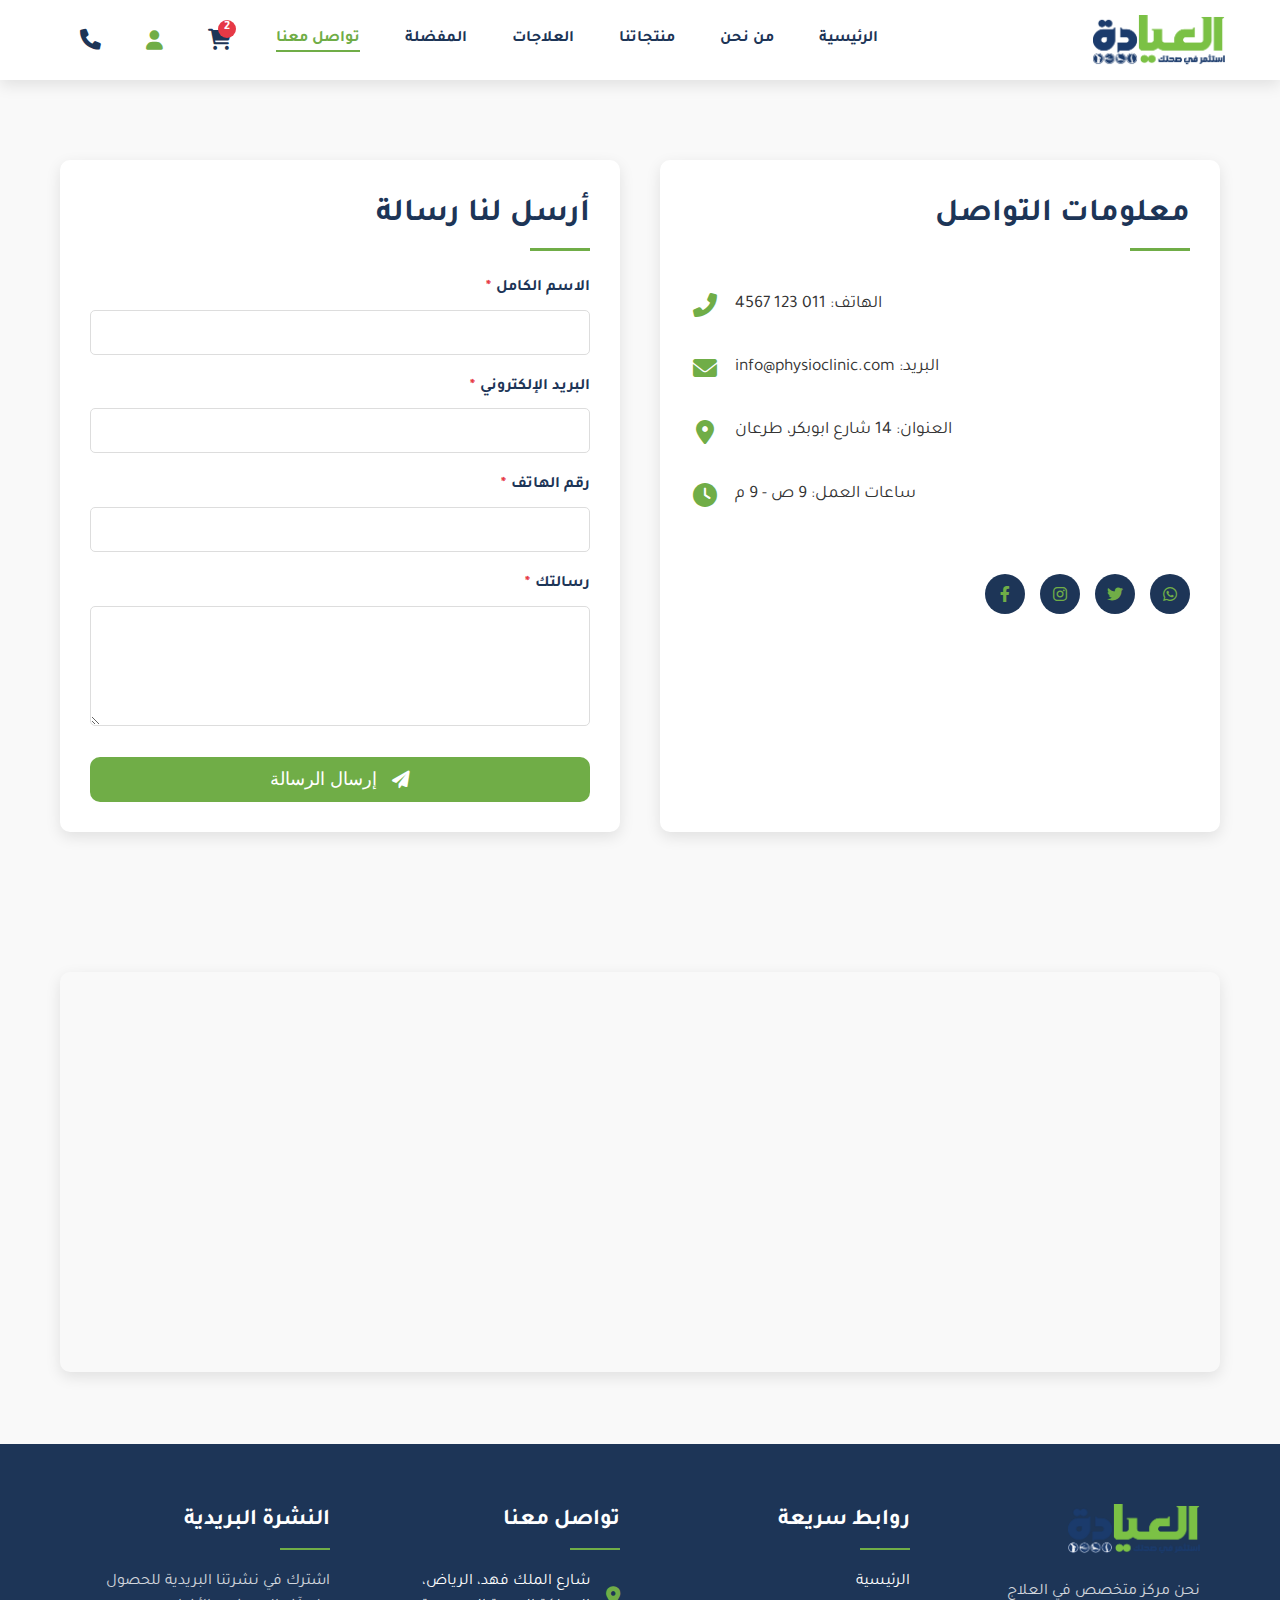
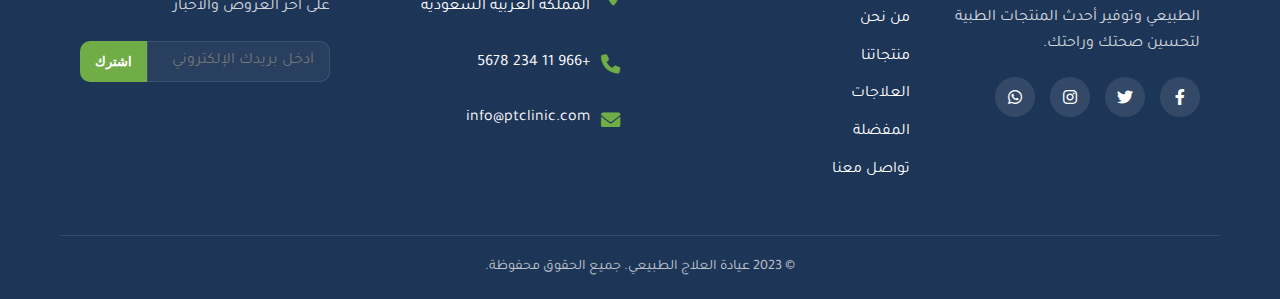
<file: contact.html>
<!DOCTYPE html>
<html dir="rtl" lang="ar">
<head>
    <meta charset="UTF-8">
    <meta name="viewport" content="width=device-width, initial-scale=1.0">
    <title>عيادة العلاج الطبيعي - تواصل معنا</title>
    <!-- Font Awesome for icons -->
    <link rel="stylesheet" href="https://cdnjs.cloudflare.com/ajax/libs/font-awesome/6.0.0/css/all.min.css">
    <!-- Google Fonts: Tajawal -->
    <link rel="preconnect" href="https://fonts.googleapis.com">
    <link rel="preconnect" href="https://fonts.gstatic.com" crossorigin>
    <link href="https://fonts.googleapis.com/css2?family=Tajawal:wght@400;500;700&display=swap" rel="stylesheet">
    <!-- CSS Stylesheets -->
    <link rel="stylesheet" href="css/index.css">
    <link rel="stylesheet" href="css/contact.css">
    <link rel="stylesheet" href="css/footer.css">
</head>
<body>
    <!-- Header -->
    <header id="main-header">
        <div class="nav-container">
            <div class="logo">
                <img src="assets/images/logo.png" alt="عيادة العلاج الطبيعي" class="logo-image">
            </div>
            <nav>
                <ul>
                    <li><a href="index.html">الرئيسية</a></li>
                    <li><a href="about.html">من نحن</a></li>
                    <li><a href="products.html">منتجاتنا</a></li>
                    <li><a href="treatments.html">العلاجات</a></li>
                    <li><a href="favorite.html">المفضلة</a></li>
                    <li><a href="contact.html" class="active">تواصل معنا</a></li>
                    <li class="cart-icon desktop-cart">
                        <a href="cart.html">
                            <i class="fas fa-shopping-cart"></i>
                            <span class="cart-count">0</span>
                        </a>
                    </li>
                    <li class="auth-icon desktop-auth">
                        <a href="login.html">
                            <i class="fas fa-user"></i>
                        </a>
                    </li>
                    <li class="contact-icon desktop-contact">
                        <i class="fas fa-phone"></i>
                        <div class="contact-options">
                            <a href="tel:0111234567" class="call-option">اتصل الآن</a>
                            <a href="https://wa.me/0111234567" class="whatsapp-option" target="_blank">واتساب</a>
                        </div>
                    </li>
                </ul>
            </nav>
            <div class="mobile-controls">
                <div class="cart-icon">
                    <a href="cart.html">
                        <i class="fas fa-shopping-cart"></i>
                        <span class="cart-count">0</span>
                    </a>
                </div>
                <!-- Auth Icon -->
                <div class="auth-icon">
                    <a href="login.html">
                        <i class="fas fa-user"></i>
                    </a>
                </div>
                <div class="contact-icon">
                    <i class="fas fa-phone"></i>
                    <div class="contact-options">
                        <a href="tel:0111234567" class="call-option">اتصل الآن</a>
                        <a href="https://wa.me/0111234567" class="whatsapp-option" target="_blank">واتساب</a>
                    </div>
                </div>
                <button class="menu-toggle" aria-label="Toggle Mobile Menu">
                    <i class="fas fa-bars"></i>
                </button>
            </div>
        </div>
        <ul class="mobile-menu">
            <li><a href="index.html">الرئيسية</a></li>
            <li><a href="about.html">من نحن</a></li>
            <li><a href="products.html">منتجاتنا</a></li>
            <li><a href="treatments.html">العلاجات</a></li>
            <li><a href="favorite.html">المفضلة</a></li>
            <li><a href="contact.html" class="active">تواصل معنا</a></li>
        </ul>
    </header>

    <!-- Contact Section -->
    <section class="contact-page">
        <div class="contact-container">
            <!-- Contact Information -->
            <div class="contact-info">
                <h2>معلومات التواصل</h2>
                <div class="info-item">
                    <i class="fas fa-phone-alt"></i>
                    <span>الهاتف: 011 123 4567</span>
                </div>
                <div class="info-item">
                    <i class="fas fa-envelope"></i>
                    <span>البريد: <a href="mailto:info@physioclinic.com">info@physioclinic.com</a></span>
                </div>
                <div class="info-item">
                    <i class="fas fa-map-marker-alt"></i>
                    <span>العنوان: 14 شارع ابوبكر، طرعان</span>
                </div>
                <div class="info-item">
                    <i class="fas fa-clock"></i>
                    <span>ساعات العمل: 9 ص - 9 م</span>
                </div>
                <div class="social-links">
                    <a href="#" aria-label="WhatsApp"><i class="fab fa-whatsapp"></i></a>
                    <a href="#" aria-label="Twitter"><i class="fab fa-twitter"></i></a>
                    <a href="#" aria-label="Instagram"><i class="fab fa-instagram"></i></a>
                    <a href="#" aria-label="Facebook"><i class="fab fa-facebook-f"></i></a>
                </div>
            </div>

            <!-- Contact Form -->
            <div class="contact-form">
                <h2>أرسل لنا رسالة</h2>
                <form id="contact-form">
                    <div class="form-group required">
                        <label for="name">الاسم الكامل</label>
                        <input type="text" id="name" name="name" required>
                    </div>
                    <div class="form-group required">
                        <label for="email">البريد الإلكتروني</label>
                        <input type="email" id="email" name="email" required>
                    </div>
                    <div class="form-group required">
                        <label for="phone">رقم الهاتف</label>
                        <input type="tel" id="phone" name="phone" required>
                    </div>
                    <div class="form-group required">
                        <label for="message">رسالتك</label>
                        <textarea id="message" name="message" required></textarea>
                    </div>
                    <button type="submit" class="submit-btn">
                        <i class="fas fa-paper-plane"></i> إرسال الرسالة
                    </button>
                </form>
            </div>
        </div>
    </section>

    <!-- Map Section -->
    <section class="map-section">
        <div class="map-container">
            <iframe src="https://www.google.com/maps/embed?pb=!1m18!1m12!1m3!1d838.6563770075585!2d35.36858250239561!3d32.775670065158195!2m3!1f0!2f0!3f0!3m2!1i1024!2i768!4f13.1!3m3!1m2!1s0x151c4930181a99d1%3A0xe2f7e939850b8545!2z15TXp9ec15nXoNeZ16fXlCDXnNek15nXlteZ15XXqteo16TXmdeUINeV15HXqNeZ15DXldeqIFRoZSBDbGluaWM!5e0!3m2!1sen!2seg!4v1741385133678!5m2!1sen!2seg" 
                    allowfullscreen="" loading="lazy" referrerpolicy="no-referrer-when-downgrade"></iframe>
        </div>
    </section>

    <!-- Footer -->
    <footer>
        <div class="container">
            <div class="footer-grid">
                <div class="footer-about">
                    <img src="assets/images/logo.png" alt="عيادة العلاج الطبيعي" class="footer-logo">
                    <p>نحن مركز متخصص في العلاج الطبيعي وتوفير أحدث المنتجات الطبية لتحسين صحتك وراحتك.</p>
                    <div class="social-icons">
                        <a href="#" class="social-icon"><i class="fab fa-facebook-f"></i></a>
                        <a href="#" class="social-icon"><i class="fab fa-twitter"></i></a>
                        <a href="#" class="social-icon"><i class="fab fa-instagram"></i></a>
                        <a href="#" class="social-icon"><i class="fab fa-whatsapp"></i></a>
                    </div>
                </div>
                <div class="footer-links">
                    <h3>روابط سريعة</h3>
                    <ul>
                        <li><a href="index.html">الرئيسية</a></li>
                        <li><a href="about.html">من نحن</a></li>
                        <li><a href="products.html">منتجاتنا</a></li>
                        <li><a href="treatments.html">العلاجات</a></li>
                        <li><a href="favorite.html">المفضلة</a></li>
                        <li><a href="contact.html">تواصل معنا</a></li>
                    </ul>
                </div>
                <div class="footer-contact">
                    <h3>تواصل معنا</h3>
                    <div class="contact-info">
                        <div class="contact-item">
                            <i class="fas fa-map-marker-alt"></i>
                            <p>شارع الملك فهد، الرياض، المملكة العربية السعودية</p>
                        </div>
                        <div class="contact-item">
                            <i class="fas fa-phone"></i>
                            <p>+966 11 234 5678</p>
                        </div>
                        <div class="contact-item">
                            <i class="fas fa-envelope"></i>
                            <p>info@ptclinic.com</p>
                        </div>
                    </div>
                </div>
                <div class="footer-newsletter">
                    <h3>النشرة البريدية</h3>
                    <p>اشترك في نشرتنا البريدية للحصول على آخر العروض والأخبار</p>
                    <form class="newsletter-form">
                        <input type="email" placeholder="أدخل بريدك الإلكتروني" required>
                        <button type="submit" class="btn primary-btn">اشترك</button>
                    </form>
                </div>
            </div>
            <div class="footer-bottom">
                <p>&copy; 2023 عيادة العلاج الطبيعي. جميع الحقوق محفوظة.</p>
            </div>
        </div>
    </footer>

    <script src="js/main.js"></script>
    <script>
        // Ensure mobile menu works correctly
        document.addEventListener('DOMContentLoaded', function() {
            const menuToggle = document.querySelector('.menu-toggle');
            const mobileMenu = document.querySelector('.mobile-menu');
            
            if (menuToggle && mobileMenu) {
                // Direct click handler for mobile menu toggle
                menuToggle.addEventListener('click', function(e) {
                    e.preventDefault();
                    e.stopPropagation();
                    mobileMenu.classList.toggle('show');
                    
                    // Force display style as well for extra reliability
                    if (mobileMenu.classList.contains('show')) {
                        mobileMenu.style.display = 'flex';
                    } else {
                        mobileMenu.style.display = 'none';
                    }
                });
            }
        });
    </script>
    <script src="js/contact.js"></script>
</body>
</html>
</file>
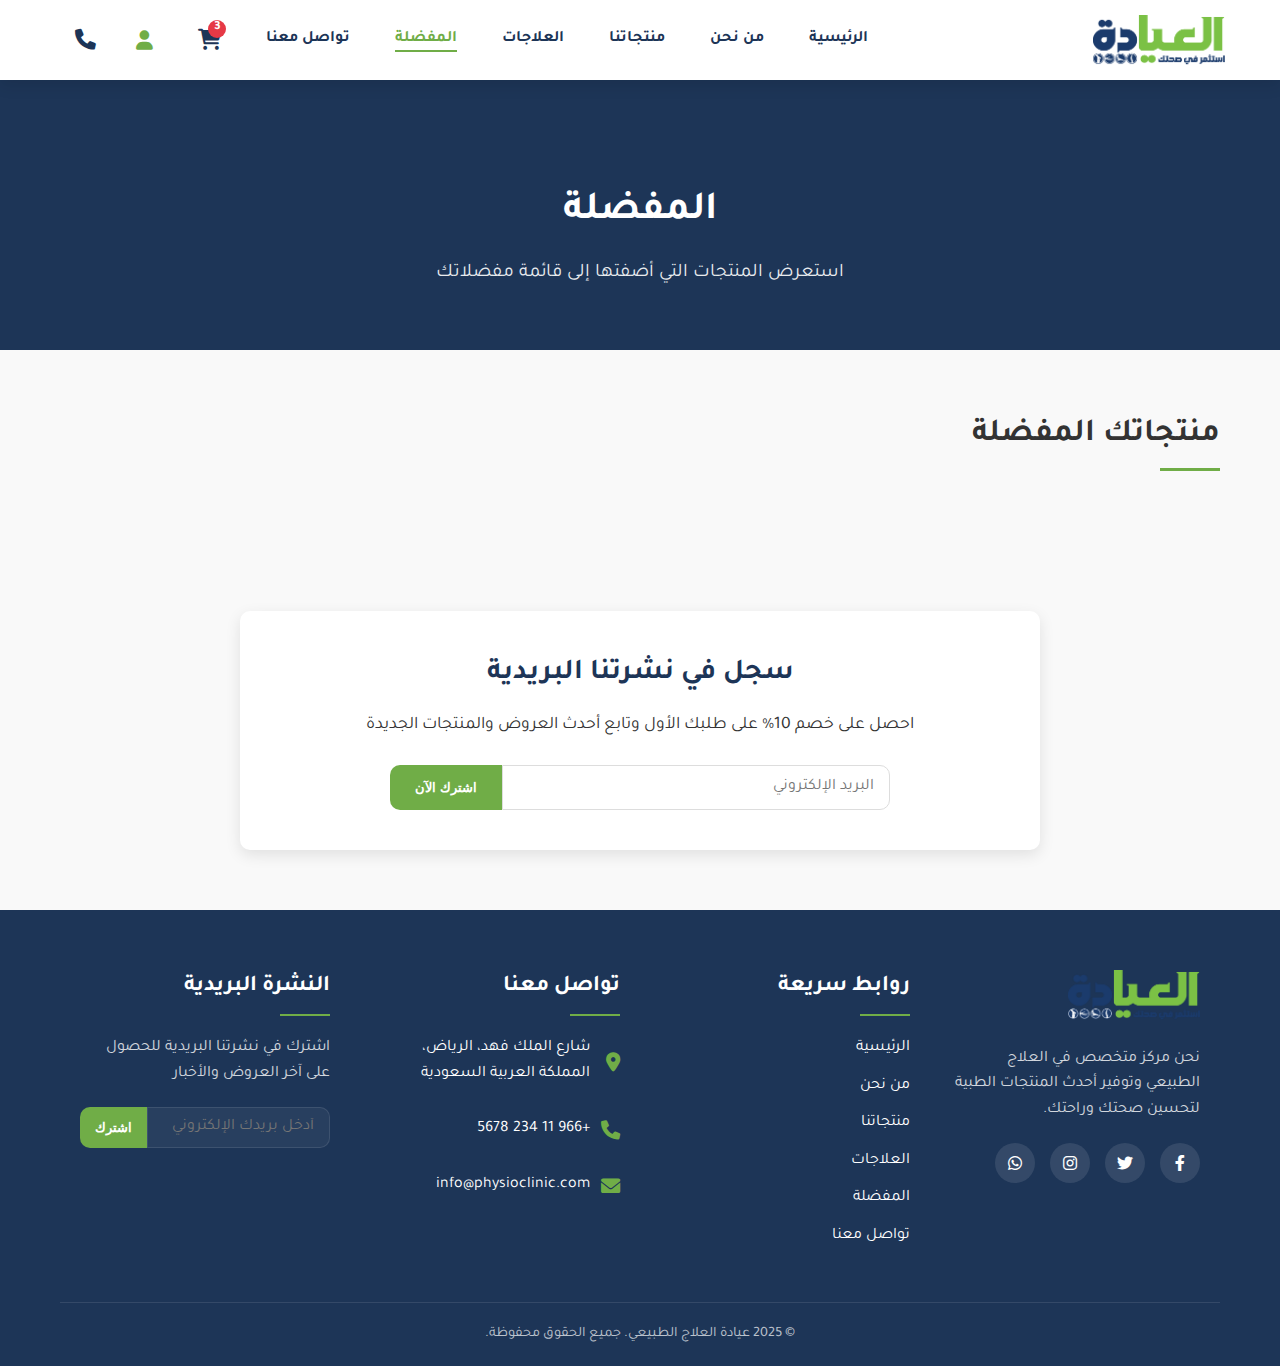
<file: favorite.html>
<!DOCTYPE html>
<html lang="ar" dir="rtl">
<head>
    <meta charset="UTF-8">
    <meta name="viewport" content="width=device-width, initial-scale=1.0">
    <title>المفضلة | عيادة العلاج الطبيعي</title>
    <!-- Font Awesome for icons -->
    <link rel="stylesheet" href="https://cdnjs.cloudflare.com/ajax/libs/font-awesome/6.0.0/css/all.min.css">
    <!-- Google Fonts: Tajawal -->
    <link rel="preconnect" href="https://fonts.googleapis.com">
    <link rel="preconnect" href="https://fonts.gstatic.com" crossorigin>
    <link href="https://fonts.googleapis.com/css2?family=Tajawal:wght@400;500;700&display=swap" rel="stylesheet">
    <!-- CSS Stylesheets -->
    <link rel="stylesheet" href="css/index.css">
    <link rel="stylesheet" href="css/favorite.css">
    <link rel="stylesheet" href="css/footer.css">
</head>
<body>
    <!-- Header -->
    <header id="main-header">
        <div class="nav-container">
            <div class="logo">
                <img src="assets/images/logo.png" alt="عيادة العلاج الطبيعي" class="logo-image">
            </div>
            <nav>
                <ul>
                    <li><a href="index.html">الرئيسية</a></li>
                    <li><a href="about.html">من نحن</a></li>
                    <li><a href="products.html">منتجاتنا</a></li>
                    <li><a href="treatments.html">العلاجات</a></li>
                    <li><a href="favorite.html" class="active">المفضلة</a></li>
                    <li><a href="contact.html">تواصل معنا</a></li>
                    <li class="cart-icon desktop-cart">
                        <a href="cart.html">
                            <i class="fas fa-shopping-cart"></i>
                            <span class="cart-count">0</span>
                        </a>
                    </li>
                    <li class="auth-icon desktop-auth">
                        <a href="profile.html">
                            <i class="fas fa-user"></i>
                        </a>
                    </li>
                    <li class="contact-icon desktop-contact">
                        <i class="fas fa-phone"></i>
                        <div class="contact-options">
                            <a href="tel:0111234567" class="call-option">اتصل الآن</a>
                            <a href="https://wa.me/0111234567" class="whatsapp-option" target="_blank">واتساب</a>
                        </div>
                    </li>
                </ul>
            </nav>
            <div class="mobile-controls">
                <div class="cart-icon">
                    <a href="cart.html">
                        <i class="fas fa-shopping-cart"></i>
                        <span class="cart-count">0</span>
                    </a>
                </div>
                <div class="auth-icon">
                    <a href="profile.html">
                        <i class="fas fa-user"></i>
                    </a>
                </div>
                <div class="contact-icon">
                    <i class="fas fa-phone"></i>
                    <div class="contact-options">
                        <a href="tel:0111234567" class="call-option">اتصل الآن</a>
                        <a href="https://wa.me/0111234567" class="whatsapp-option" target="_blank">واتساب</a>
                    </div>
                </div>
                <button class="menu-toggle" aria-label="Toggle Mobile Menu">
                    <i class="fas fa-bars"></i>
                </button>
            </div>
        </div>
        <ul class="mobile-menu">
            <li><a href="index.html">الرئيسية</a></li>
            <li><a href="about.html">من نحن</a></li>
            <li><a href="products.html">منتجاتنا</a></li>
            <li><a href="treatments.html">العلاجات</a></li>
            <li><a href="favorite.html" class="active">المفضلة</a></li>
            <li><a href="contact.html">تواصل معنا</a></li>
        </ul>
    </header>

    <!-- Main Content -->
    <main>
        <!-- Hero Section -->
        <section class="favorites-hero">
            <div class="container">
                <h1>المفضلة</h1>
                <p>استعرض المنتجات التي أضفتها إلى قائمة مفضلاتك</p>
            </div>
        </section>

        <!-- Favorites Section -->
        <section class="favorites-section">
            <div class="container">
                <div class="favorites-header">
                    <h2>منتجاتك المفضلة</h2>
                </div>
                <div class="favorites-grid" id="favorites-container">
                    <!-- Favorites will be dynamically populated via JavaScript -->
                </div>
                <div class="no-favorites" id="no-favorites-message" style="display: none;">
                    <p>لم تُضف أي منتجات إلى المفضلة بعد. <a href="products.html">تصفح منتجاتنا الآن!</a></p>
                </div>
            </div>
        </section>

        <!-- Newsletter -->
        <section class="newsletter">
            <div class="container">
                <div class="newsletter-content">
                    <h2>سجل في نشرتنا البريدية</h2>
                    <p>احصل على خصم 10% على طلبك الأول وتابع أحدث العروض والمنتجات الجديدة</p>
                    <form class="newsletter-form">
                        <input type="email" placeholder="البريد الإلكتروني" required>
                        <button type="submit" class="btn primary-btn">اشترك الآن</button>
                    </form>
                </div>
            </div>
        </section>
    </main>

    <!-- Footer -->
    <footer>
        <div class="container">
            <div class="footer-grid">
                <div class="footer-about">
                    <img src="assets/images/logo.png" alt="عيادة العلاج الطبيعي" class="footer-logo">
                    <p>نحن مركز متخصص في العلاج الطبيعي وتوفير أحدث المنتجات الطبية لتحسين صحتك وراحتك.</p>
                    <div class="social-icons">
                        <a href="#" class="social-icon"><i class="fab fa-facebook-f"></i></a>
                        <a href="#" class="social-icon"><i class="fab fa-twitter"></i></a>
                        <a href="#" class="social-icon"><i class="fab fa-instagram"></i></a>
                        <a href="#" class="social-icon"><i class="fab fa-whatsapp"></i></a>
                    </div>
                </div>
                <div class="footer-links">
                    <h3>روابط سريعة</h3>
                    <ul>
                        <li><a href="index.html">الرئيسية</a></li>
                        <li><a href="about.html">من نحن</a></li>
                        <li><a href="products.html">منتجاتنا</a></li>
                        <li><a href="treatments.html">العلاجات</a></li>
                        <li><a href="favorite.html">المفضلة</a></li>
                        <li><a href="contact.html">تواصل معنا</a></li>
                    </ul>
                </div>
                <div class="footer-contact">
                    <h3>تواصل معنا</h3>
                    <div class="contact-info">
                        <div class="contact-item">
                            <i class="fas fa-map-marker-alt"></i>
                            <p>شارع الملك فهد، الرياض، المملكة العربية السعودية</p>
                        </div>
                        <div class="contact-item">
                            <i class="fas fa-phone"></i>
                            <p>+966 11 234 5678</p>
                        </div>
                        <div class="contact-item">
                            <i class="fas fa-envelope"></i>
                            <p><a href="mailto:info@physioclinic.com">info@physioclinic.com</a></p>
                        </div>
                    </div>
                </div>
                <div class="footer-newsletter">
                    <h3>النشرة البريدية</h3>
                    <p>اشترك في نشرتنا البريدية للحصول على آخر العروض والأخبار</p>
                    <form class="newsletter-form">
                        <input type="email" placeholder="أدخل بريدك الإلكتروني" required>
                        <button type="submit" class="btn primary-btn">اشترك</button>
                    </form>
                </div>
            </div>
            <div class="footer-bottom">
                <p>&copy; 2025 عيادة العلاج الطبيعي. جميع الحقوق محفوظة.</p>
            </div>
        </div>
    </footer>

    <!-- Scripts -->
    <script src="js/main.js"></script>
    <script>
        // Ensure mobile menu works correctly
        document.addEventListener('DOMContentLoaded', function() {
            const menuToggle = document.querySelector('.menu-toggle');
            const mobileMenu = document.querySelector('.mobile-menu');
            
            if (menuToggle && mobileMenu) {
                // Direct click handler for mobile menu toggle
                menuToggle.addEventListener('click', function(e) {
                    e.preventDefault();
                    e.stopPropagation();
                    mobileMenu.classList.toggle('show');
                    
                    // Force display style as well for extra reliability
                    if (mobileMenu.classList.contains('show')) {
                        mobileMenu.style.display = 'flex';
                    } else {
                        mobileMenu.style.display = 'none';
                    }
                });
            }
        });
    </script>
    <script src="js/favorite.js"></script>
</body>
</html>
</file>
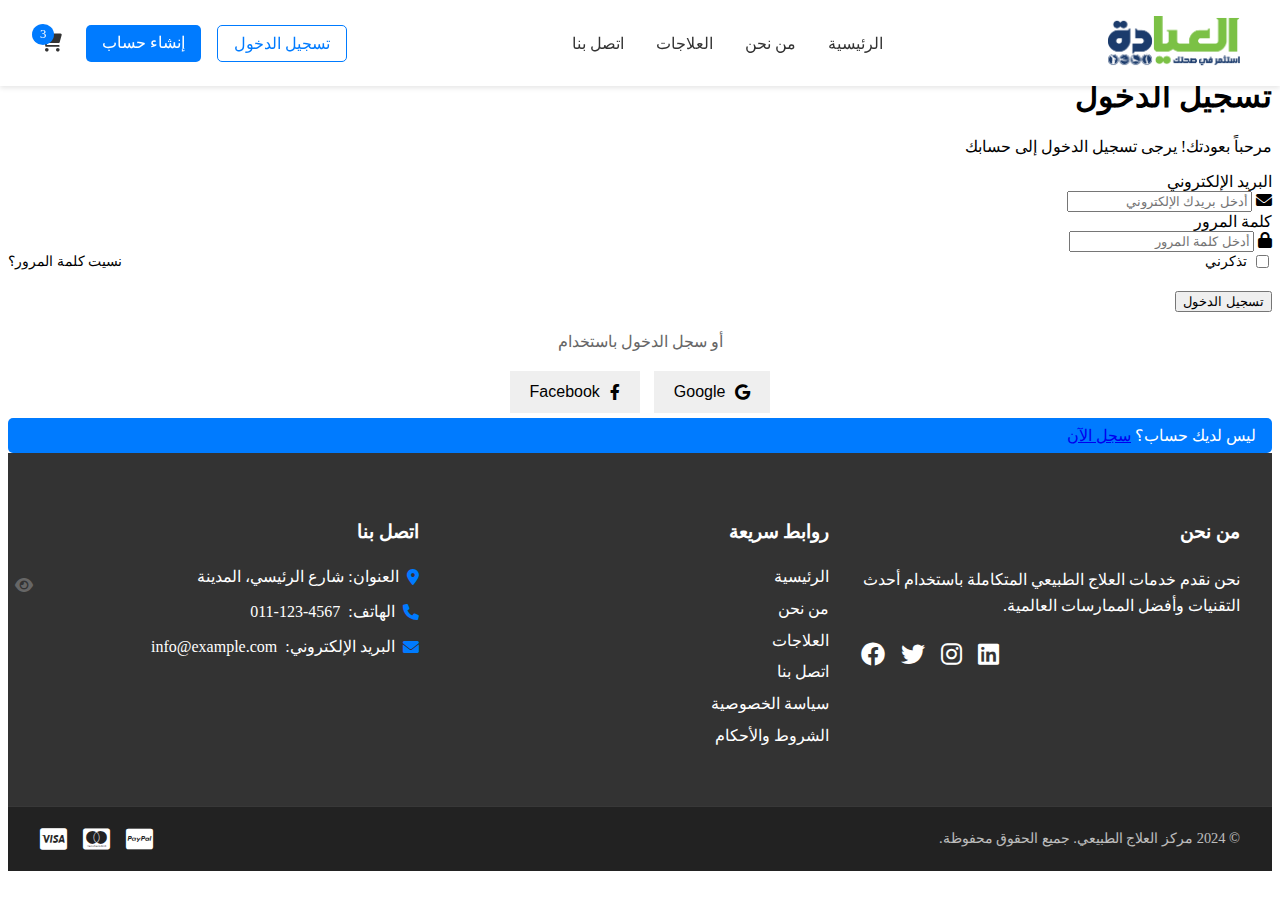
<file: login.html>
<!DOCTYPE html>
<html lang="ar" dir="rtl">
<head>
    <meta charset="UTF-8">
    <meta name="viewport" content="width=device-width, initial-scale=1.0">
    <title>تسجيل الدخول - مركز العلاج الطبيعي</title>
    <!-- Font Awesome -->
    <link rel="stylesheet" href="https://cdnjs.cloudflare.com/ajax/libs/font-awesome/6.0.0/css/all.min.css">
    <!-- Google Fonts -->
    <link href="https://fonts.googleapis.com/css2?family=Tajawal:wght@400;500;700&display=swap" rel="stylesheet">
    <!-- Custom CSS -->
    <link rel="stylesheet" href="css/components.css">
    <link rel="stylesheet" href="css/login.css">
    <link rel="stylesheet" href="css/footer.css">
</head>
<body>
    <!-- Include Header -->
    <div id="header-placeholder"></div>

    <div class="login-container">
        <div class="login-box">
            <div class="login-header">
                <img src="images/logo.png" alt="مركز العلاج الطبيعي" class="logo">
                <h1>تسجيل الدخول</h1>
                <p>مرحباً بعودتك! يرجى تسجيل الدخول إلى حسابك</p>
            </div>
            <div id="errorMessage" class="error-message" style="display: none;"></div>
            <form id="loginForm" class="login-form">
                <div class="form-group">
                    <label for="email">البريد الإلكتروني</label>
                    <div class="input-group">
                        <i class="fas fa-envelope"></i>
                        <input type="email" id="email" name="email" required placeholder="أدخل بريدك الإلكتروني">
                    </div>
                </div>
                <div class="form-group">
                    <label for="password">كلمة المرور</label>
                    <div class="input-group">
                        <i class="fas fa-lock"></i>
                        <input type="password" id="password" name="password" required placeholder="أدخل كلمة المرور">
                        <i class="fas fa-eye toggle-password"></i>
                    </div>
                </div>
                <div class="form-options">
                    <label class="remember-me">
                        <input type="checkbox" id="rememberMe" name="rememberMe">
                        <span>تذكرني</span>
                    </label>
                    <a href="forgot-password.html" class="forgot-password">نسيت كلمة المرور؟</a>
                </div>
                <button type="submit" class="login-btn">تسجيل الدخول</button>
                <div class="social-login">
                    <p>أو سجل الدخول باستخدام</p>
                    <div class="social-buttons">
                        <button type="button" class="social-btn google" onclick="handleGoogleLogin()">
                            <i class="fab fa-google"></i>
                            Google
                        </button>
                        <button type="button" class="social-btn facebook" onclick="handleFacebookLogin()">
                            <i class="fab fa-facebook-f"></i>
                            Facebook
                        </button>
                    </div>
                </div>
            </form>
            <div class="register-link">
                ليس لديك حساب؟ <a href="register.html">سجل الآن</a>
            </div>
        </div>
    </div>

    <!-- Include Footer -->
    <div id="footer-placeholder"></div>

    <!-- Custom JavaScript -->
    <script src="js/main.js"></script>
    <script src="js/login.js"></script>
</body>
</html>
</file>
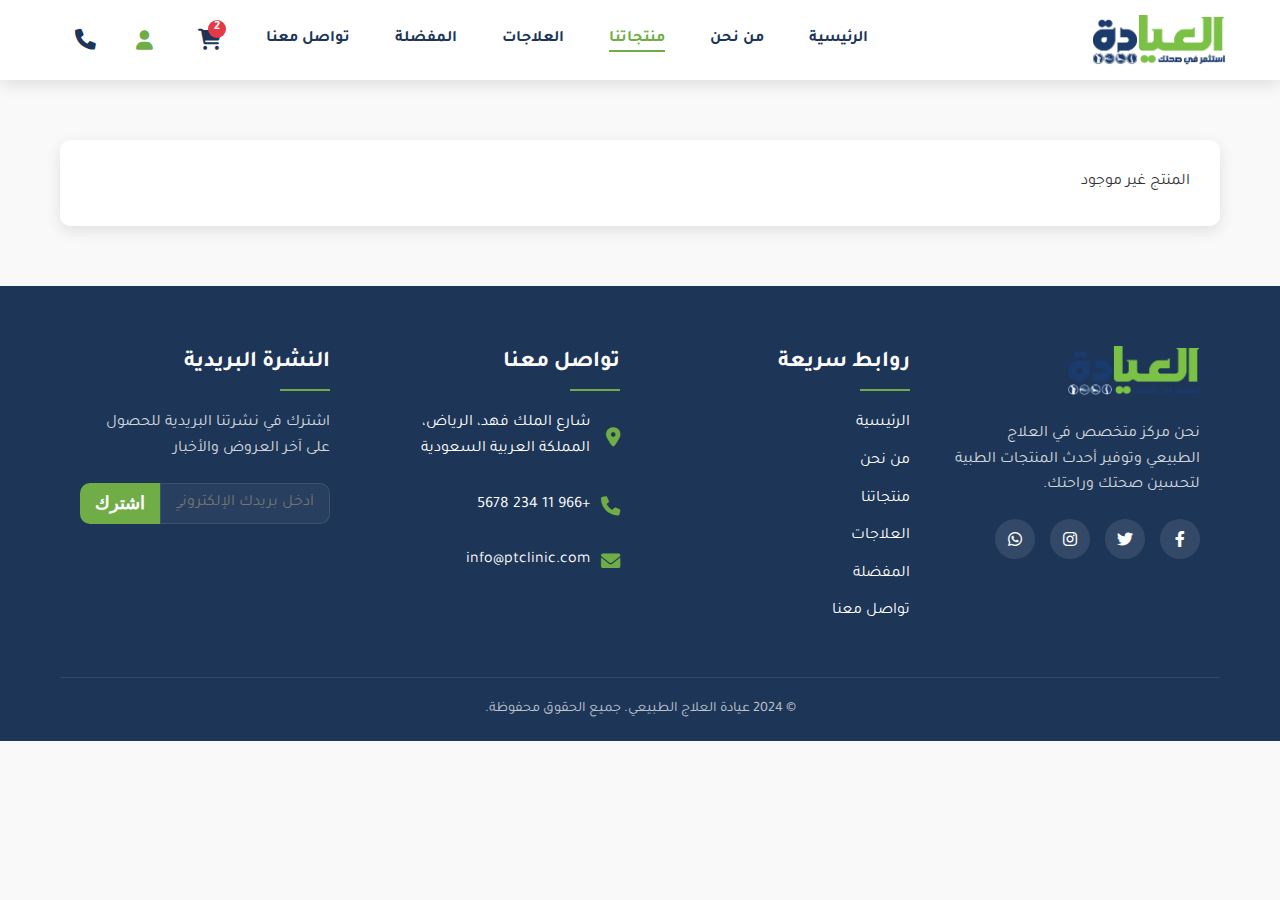
<file: product-detail.html>
<!DOCTYPE html>
<html lang="ar" dir="rtl">
<head>
    <meta charset="UTF-8">
    <meta name="viewport" content="width=device-width, initial-scale=1.0">
    <title>تفاصيل المنتج | عيادة العلاج الطبيعي</title>
    <!-- Font Awesome for icons -->
    <link rel="stylesheet" href="https://cdnjs.cloudflare.com/ajax/libs/font-awesome/6.0.0/css/all.min.css">
    <!-- Google Fonts: Tajawal -->
    <link rel="preconnect" href="https://fonts.googleapis.com">
    <link rel="preconnect" href="https://fonts.gstatic.com" crossorigin>
    <link href="https://fonts.googleapis.com/css2?family=Tajawal:wght@400;500;700&display=swap" rel="stylesheet">
    <!-- CSS Stylesheets -->
    <link rel="stylesheet" href="css/index.css">
    <link rel="stylesheet" href="css/product-detail.css">
    <link rel="stylesheet" href="css/footer.css">
</head>
<body>
    <!-- Header -->
    <header id="main-header">
        <div class="nav-container">
            <div class="logo">
                <img src="assets/images/logo.png" alt="عيادة العلاج الطبيعي" class="logo-image">
            </div>
            <nav>
                <ul>
                    <li><a href="index.html">الرئيسية</a></li>
                    <li><a href="about.html">من نحن</a></li>
                    <li><a href="products.html" class="active">منتجاتنا</a></li>
                    <li><a href="treatments.html">العلاجات</a></li>
                    <li><a href="favorite.html">المفضلة</a></li>
                    <li><a href="contact.html">تواصل معنا</a></li>
                    <li class="cart-icon desktop-cart">
                        <a href="cart.html">
                            <i class="fas fa-shopping-cart"></i>
                            <span class="cart-count">0</span>
                        </a>
                    </li>
                    <li class="auth-icon desktop-auth">
                        <a href="profile.html">
                            <i class="fas fa-user"></i>
                        </a>
                    </li>
                    <li class="contact-icon desktop-contact">
                        <i class="fas fa-phone"></i>
                        <div class="contact-options">
                            <a href="tel:0111234567" class="call-option">اتصل الآن</a>
                            <a href="https://wa.me/0111234567" class="whatsapp-option" target="_blank">واتساب</a>
                        </div>
                    </li>
                </ul>
            </nav>
            <div class="mobile-controls">
                <div class="cart-icon">
                    <a href="cart.html">
                        <i class="fas fa-shopping-cart"></i>
                        <span class="cart-count">0</span>
                    </a>
                </div>
                <div class="auth-icon">
                    <a href="profile.html">
                        <i class="fas fa-user"></i>
                    </a>
                </div>
                <div class="contact-icon">
                    <i class="fas fa-phone"></i>
                    <div class="contact-options">
                        <a href="tel:0111234567" class="call-option">اتصل الآن</a>
                        <a href="https://wa.me/0111234567" class="whatsapp-option" target="_blank">واتساب</a>
                    </div>
                </div>
                <button class="menu-toggle" aria-label="Toggle Mobile Menu">
                    <i class="fas fa-bars"></i>
                </button>
            </div>
        </div>
        <ul class="mobile-menu">
            <li><a href="index.html">الرئيسية</a></li>
            <li><a href="about.html">من نحن</a></li>
            <li><a href="products.html" class="active">منتجاتنا</a></li>
            <li><a href="treatments.html">العلاجات</a></li>
            <li><a href="favorite.html">المفضلة</a></li>
            <li><a href="contact.html">تواصل معنا</a></li>
            <li><a href="profile.html">الملف الشخصي</a></li>
        </ul>
    </header>

    <!-- Main Content -->
    <main>
        <!-- Product Detail Section -->
        <section class="product-detail-section">
            <div class="container">
                <div class="product-detail">
                    <div class="product-card" id="product-card"></div>
                    <div class="product-detail-info">
                        <h1 id="product-name"></h1>
                        <div class="product-rating">
                            <div class="stars" id="product-stars"></div>
                            <span class="review-count" id="product-review-count"></span>
                        </div>
                        <div class="product-price">
                            <span class="current-price" id="product-current-price"></span>
                            <span class="old-price" id="product-old-price"></span>
                        </div>
                        <p id="product-description">وصف المنتج يظهر هنا...</p>
                        <button class="btn primary-btn add-to-cart-btn">أضف للسلة</button>
                    </div>
                </div>
            </div>
        </section>
    </main>

    <!-- Footer -->
    <footer>
        <div class="container">
            <div class="footer-grid">
                <div class="footer-about">
                    <img src="assets/images/logo.png" alt="عيادة العلاج الطبيعي" class="footer-logo">
                    <p>نحن مركز متخصص في العلاج الطبيعي وتوفير أحدث المنتجات الطبية لتحسين صحتك وراحتك.</p>
                    <div class="social-icons">
                        <a href="#" class="social-icon"><i class="fab fa-facebook-f"></i></a>
                        <a href="#" class="social-icon"><i class="fab fa-twitter"></i></a>
                        <a href="#" class="social-icon"><i class="fab fa-instagram"></i></a>
                        <a href="#" class="social-icon"><i class="fab fa-whatsapp"></i></a>
                    </div>
                </div>
                <div class="footer-links">
                    <h3>روابط سريعة</h3>
                    <ul>
                        <li><a href="index.html">الرئيسية</a></li>
                        <li><a href="about.html">من نحن</a></li>
                        <li><a href="products.html">منتجاتنا</a></li>
                        <li><a href="treatments.html">العلاجات</a></li>
                        <li><a href="favorite.html">المفضلة</a></li>
                        <li><a href="contact.html">تواصل معنا</a></li>
                    </ul>
                </div>
                <div class="footer-contact">
                    <h3>تواصل معنا</h3>
                    <div class="contact-info">
                        <div class="contact-item">
                            <i class="fas fa-map-marker-alt"></i>
                            <p>شارع الملك فهد، الرياض، المملكة العربية السعودية</p>
                        </div>
                        <div class="contact-item">
                            <i class="fas fa-phone"></i>
                            <p>+966 11 234 5678</p>
                        </div>
                        <div class="contact-item">
                            <i class="fas fa-envelope"></i>
                            <p>info@ptclinic.com</p>
                        </div>
                    </div>
                </div>
                <div class="footer-newsletter">
                    <h3>النشرة البريدية</h3>
                    <p>اشترك في نشرتنا البريدية للحصول على آخر العروض والأخبار</p>
                    <form class="newsletter-form">
                        <input type="email" placeholder="أدخل بريدك الإلكتروني" required>
                        <button type="submit" class="btn primary-btn">اشترك</button>
                    </form>
                </div>
            </div>
            <div class="footer-bottom">
                <p>&copy; 2024 عيادة العلاج الطبيعي. جميع الحقوق محفوظة.</p>
            </div>
        </div>
    </footer>

    <!-- Scripts -->
    <script src="js/main.js"></script>
    <script src="js/products.js"></script>
    <script src="js/product-detail.js"></script>
</body>
</html>
</file>
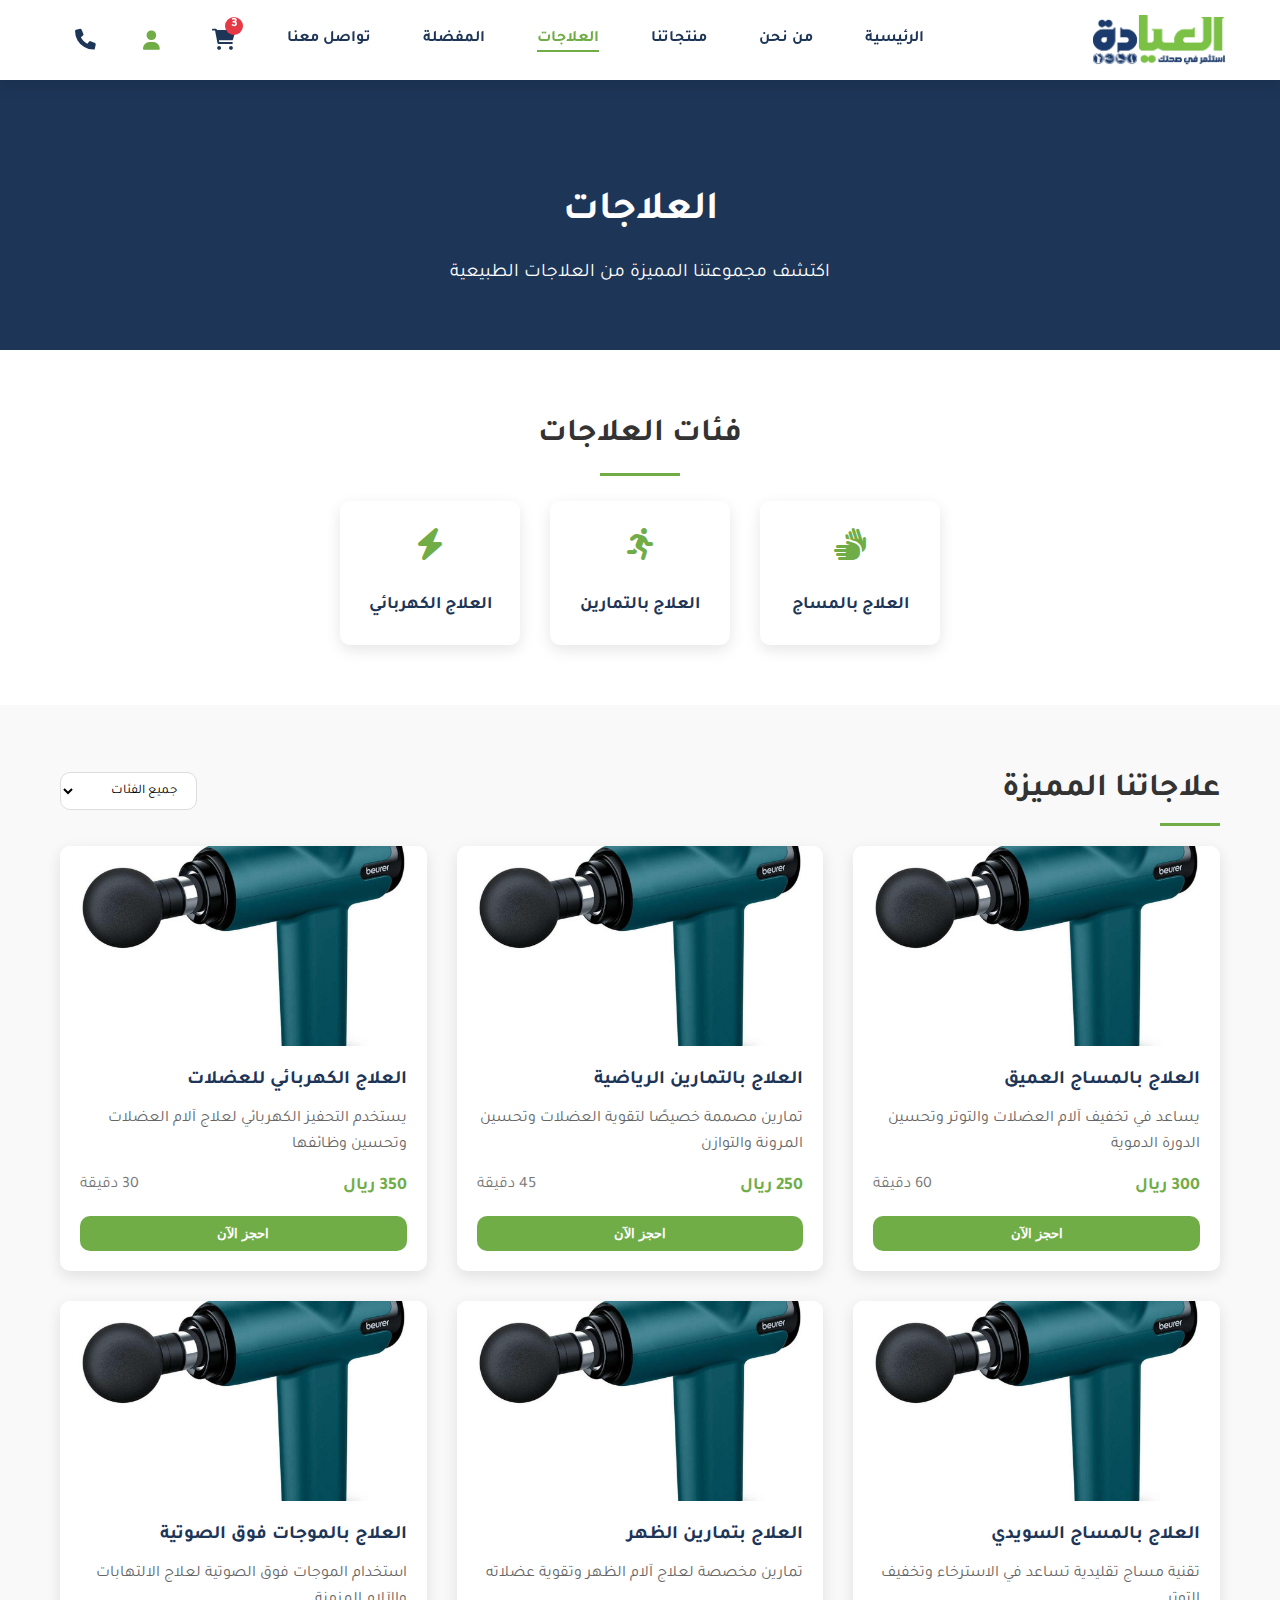
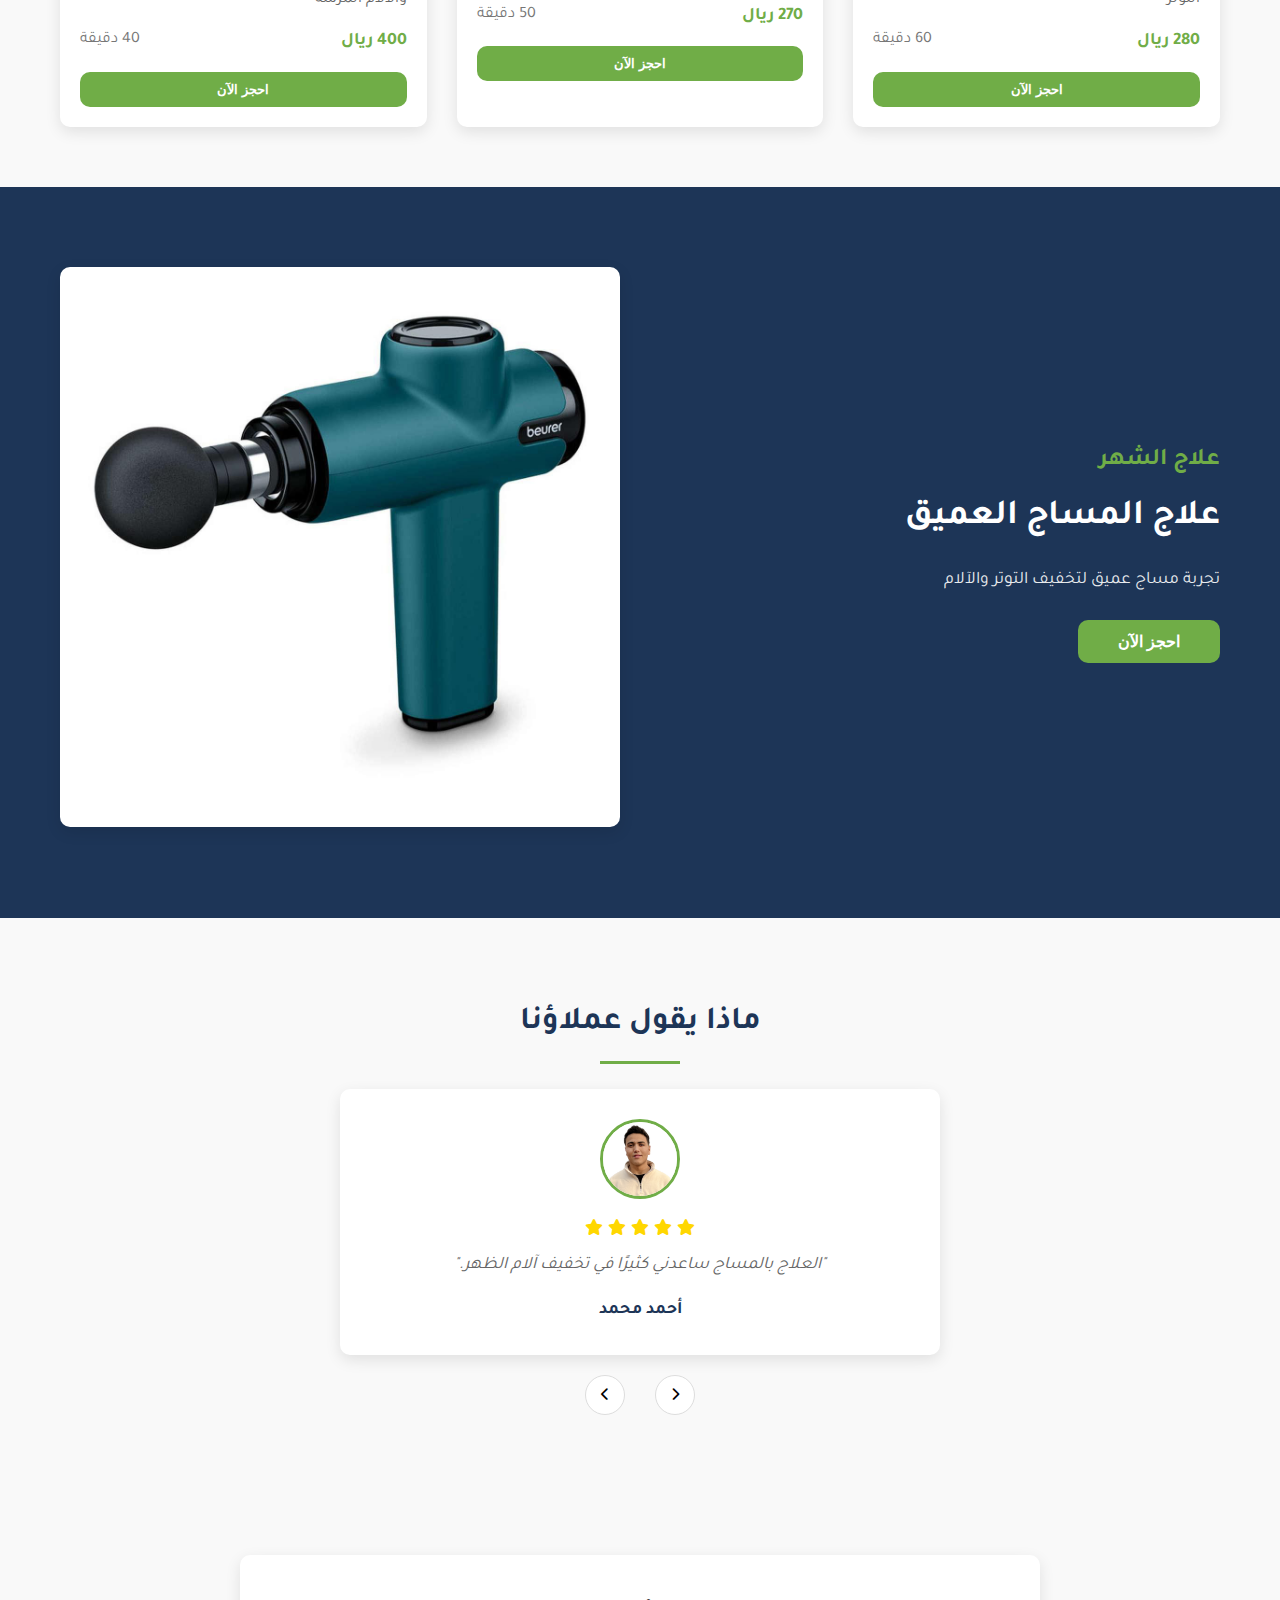
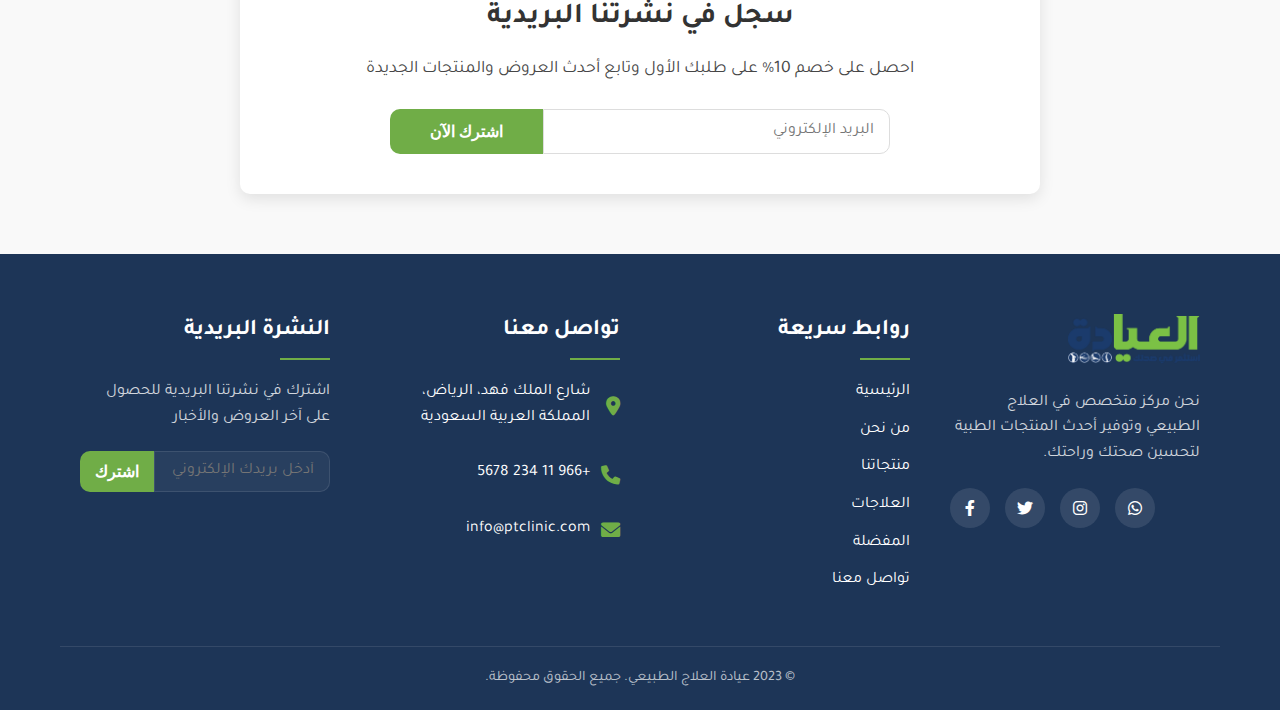
<file: treatments.html>
<!DOCTYPE html>
<html lang="ar" dir="rtl">
<head>
    <meta charset="UTF-8">
    <meta name="viewport" content="width=device-width, initial-scale=1.0">
    <title>العلاجات | عيادة العلاج الطبيعي</title>
    <!-- Font Awesome for icons -->
    <link rel="stylesheet" href="https://cdnjs.cloudflare.com/ajax/libs/font-awesome/6.0.0/css/all.min.css">
    <!-- Google Fonts: Tajawal -->
    <link rel="preconnect" href="https://fonts.googleapis.com">
    <link rel="preconnect" href="https://fonts.gstatic.com" crossorigin>
    <link href="https://fonts.googleapis.com/css2?family=Tajawal:wght@400;500;700&display=swap" rel="stylesheet">
    <!-- CSS Stylesheets -->
    <link rel="stylesheet" href="css/index.css">
    <link rel="stylesheet" href="css/treatments.css">
    <link rel="stylesheet" href="css/footer.css">
</head>
<body>
    <!-- Header -->
    <header id="main-header">
        <div class="nav-container">
            <div class="logo">
                <img src="assets/images/logo.png" alt="عيادة العلاج الطبيعي" class="logo-image">
            </div>
            <nav>
                <ul>
                    <li><a href="index.html">الرئيسية</a></li>
                    <li><a href="about.html">من نحن</a></li>
                    <li><a href="products.html">منتجاتنا</a></li>
                    <li><a href="treatments.html" class="active">العلاجات</a></li>
                    <li><a href="favorite.html">المفضلة</a></li>
                    <li><a href="contact.html">تواصل معنا</a></li>
                    <li class="cart-icon desktop-cart">
                        <a href="cart.html">
                            <i class="fas fa-shopping-cart"></i>
                            <span class="cart-count">0</span>
                        </a>
                    </li>
                    <li class="auth-icon desktop-auth">
                        <a href="login.html">
                            <i class="fas fa-user"></i>
                        </a>
                    </li>
                    <li class="contact-icon desktop-contact">
                        <i class="fas fa-phone"></i>
                        <div class="contact-options">
                            <a href="tel:0111234567" class="call-option">اتصل الآن</a>
                            <a href="https://wa.me/0111234567" class="whatsapp-option" target="_blank">واتساب</a>
                        </div>
                    </li>
                </ul>
            </nav>
            <div class="mobile-controls">
                <div class="cart-icon">
                    <a href="cart.html">
                        <i class="fas fa-shopping-cart"></i>
                        <span class="cart-count">0</span>
                    </a>
                </div>
                <!-- Auth Icon -->
                <div class="auth-icon">
                    <a href="login.html">
                        <i class="fas fa-user"></i>
                    </a>
                </div>
                <div class="contact-icon">
                    <i class="fas fa-phone"></i>
                    <div class="contact-options">
                        <a href="tel:0111234567" class="call-option">اتصل الآن</a>
                        <a href="https://wa.me/0111234567" class="whatsapp-option" target="_blank">واتساب</a>
                    </div>
                </div>
                <button class="menu-toggle" aria-label="Toggle Mobile Menu">
                    <i class="fas fa-bars"></i>
                </button>
            </div>
        </div>
        <ul class="mobile-menu">
            <li><a href="index.html">الرئيسية</a></li>
            <li><a href="about.html">من نحن</a></li>
            <li><a href="products.html">منتجاتنا</a></li>
            <li><a href="treatments.html" class="active">العلاجات</a></li>
            <li><a href="favorite.html">المفضلة</a></li>
            <li><a href="contact.html">تواصل معنا</a></li>
        </ul>
    </header>

    <!-- Main Content -->
    <main>
        <!-- Hero Section -->
        <section class="treatments-hero">
            <div class="container">
                <h1>العلاجات</h1>
                <p>اكتشف مجموعتنا المميزة من العلاجات الطبيعية</p>
            </div>
        </section>

        <!-- Treatment Categories Section -->
        <section class="categories-section">
            <div class="container">
                <h2>فئات العلاجات</h2>
                <div class="categories-container">
                    <div class="category-card" data-category="massage">
                        <div class="category-icon"><i class="fas fa-hands"></i></div>
                        <h3>العلاج بالمساج</h3>
                    </div>
                    <div class="category-card" data-category="exercise">
                        <div class="category-icon"><i class="fas fa-running"></i></div>
                        <h3>العلاج بالتمارين</h3>
                    </div>
                    <div class="category-card" data-category="electrotherapy">
                        <div class="category-icon"><i class="fas fa-bolt"></i></div>
                        <h3>العلاج الكهربائي</h3>
                    </div>
                </div>
            </div>
        </section>

        <!-- Treatments Section -->
        <section class="treatments-section">
            <div class="container">
                <div class="treatments-header">
                    <h2>علاجاتنا المميزة</h2>
                    <div class="filters">
                        <select id="category-filter">
                            <option value="all">جميع الفئات</option>
                            <option value="massage">العلاج بالمساج</option>
                            <option value="exercise">العلاج بالتمارين</option>
                            <option value="electrotherapy">العلاج الكهربائي</option>
                        </select>
                    </div>
                </div>
                <div class="treatments-grid" id="treatments-container"></div>
            </div>
        </section>

        <!-- Featured Treatment Banner -->
        <section class="featured-treatment">
            <div class="container">
                <div class="featured-content">
                    <h2>علاج الشهر</h2>
                    <h3>علاج المساج العميق</h3>
                    <p>تجربة مساج عميق لتخفيف التوتر والآلام</p>
                    <button class="btn primary-btn">احجز الآن</button>
                </div>
                <div class="featured-image">
                    <img src="assets/images/5.jpg" alt="علاج المساج العميق">
                </div>
            </div>
        </section>

        <!-- Testimonials -->
        <section class="testimonials">
            <div class="container">
                <h2>ماذا يقول عملاؤنا</h2>
                <div class="testimonials-slider">
                    <div class="testimonial-card">
                        <div class="testimonial-image">
                            <img src="assets/images/nobg me.png" alt="صورة العميل">
                        </div>
                        <div class="rating">
                            <i class="fas fa-star"></i>
                            <i class="fas fa-star"></i>
                            <i class="fas fa-star"></i>
                            <i class="fas fa-star"></i>
                            <i class="fas fa-star"></i>
                        </div>
                        <p class="testimonial-text">"العلاج بالمساج ساعدني كثيرًا في تخفيف آلام الظهر."</p>
                        <p class="customer-name">أحمد محمد</p>
                    </div>
                    <div class="testimonial-card">
                        <div class="testimonial-image">
                            <img src="assets/images/nobg me.png" alt="صورة العميل">
                        </div>
                        <div class="rating">
                            <i class="fas fa-star"></i>
                            <i class="fas fa-star"></i>
                            <i class="fas fa-star"></i>
                            <i class="fas fa-star"></i>
                            <i class="fas fa-star-half-alt"></i>
                        </div>
                        <p class="testimonial-text">"التمارين العلاجية غيرت حياتي للأفضل."</p>
                        <p class="customer-name">سارة عبدالله</p>
                    </div>
                </div>
                <div class="testimonial-controls">
                    <button class="prev-testimonial"><i class="fas fa-chevron-right"></i></button>
                    <button class="next-testimonial"><i class="fas fa-chevron-left"></i></button>
                </div>
            </div>
        </section>

        <!-- Newsletter -->
        <section class="newsletter">
            <div class="container">
                <div class="newsletter-content">
                    <h2>سجل في نشرتنا البريدية</h2>
                    <p>احصل على خصم 10% على طلبك الأول وتابع أحدث العروض والمنتجات الجديدة</p>
                    <form class="newsletter-form">
                        <input type="email" placeholder="البريد الإلكتروني" required>
                        <button type="submit" class="btn primary-btn">اشترك الآن</button>
                    </form>
                </div>
            </div>
        </section>
    </main>

    <!-- Footer -->
    <footer>
        <div class="container">
            <div class="footer-grid">
                <div class="footer-about">
                    <img src="assets/images/logo.png" alt="عيادة العلاج الطبيعي" class="footer-logo">
                    <p>نحن مركز متخصص في العلاج الطبيعي وتوفير أحدث المنتجات الطبية لتحسين صحتك وراحتك.</p>
                    <div class="social-icons">
                        <a href="#" class="social-icon"><i class="fab fa-facebook-f"></i></a>
                        <a href="#" class="social-icon"><i class="fab fa-twitter"></i></a>
                        <a href="#" class="social-icon"><i class="fab fa-instagram"></i></a>
                        <a href="#" class="social-icon"><i class="fab fa-whatsapp"></i></a>
                    </div>
                </div>
                <div class="footer-links">
                    <h3>روابط سريعة</h3>
                    <ul>
                        <li><a href="index.html">الرئيسية</a></li>
                        <li><a href="about.html">من نحن</a></li>
                        <li><a href="products.html">منتجاتنا</a></li>
                        <li><a href="treatments.html">العلاجات</a></li>
                        <li><a href="favorite.html">المفضلة</a></li>
                        <li><a href="contact.html">تواصل معنا</a></li>
                    </ul>
                </div>
                <div class="footer-contact">
                    <h3>تواصل معنا</h3>
                    <div class="contact-info">
                        <div class="contact-item">
                            <i class="fas fa-map-marker-alt"></i>
                            <p>شارع الملك فهد، الرياض، المملكة العربية السعودية</p>
                        </div>
                        <div class="contact-item">
                            <i class="fas fa-phone"></i>
                            <p>+966 11 234 5678</p>
                        </div>
                        <div class="contact-item">
                            <i class="fas fa-envelope"></i>
                            <p>info@ptclinic.com</p>
                        </div>
                    </div>
                </div>
                <div class="footer-newsletter">
                    <h3>النشرة البريدية</h3>
                    <p>اشترك في نشرتنا البريدية للحصول على آخر العروض والأخبار</p>
                    <form class="newsletter-form">
                        <input type="email" placeholder="أدخل بريدك الإلكتروني" required>
                        <button type="submit" class="btn primary-btn">اشترك</button>
                    </form>
                </div>
            </div>
            <div class="footer-bottom">
                <p>&copy; 2023 عيادة العلاج الطبيعي. جميع الحقوق محفوظة.</p>
            </div>
        </div>
    </footer>

    <!-- Scripts -->
    <script src="js/main.js"></script>
    <script>
        // Ensure mobile menu works correctly
        document.addEventListener('DOMContentLoaded', function() {
            const menuToggle = document.querySelector('.menu-toggle');
            const mobileMenu = document.querySelector('.mobile-menu');
            
            if (menuToggle && mobileMenu) {
                // Direct click handler for mobile menu toggle
                menuToggle.addEventListener('click', function(e) {
                    e.preventDefault();
                    e.stopPropagation();
                    mobileMenu.classList.toggle('show');
                    
                    // Force display style as well for extra reliability
                    if (mobileMenu.classList.contains('show')) {
                        mobileMenu.style.display = 'flex';
                    } else {
                        mobileMenu.style.display = 'none';
                    }
                });
            }
        });
    </script>
    <script src="js/treatments.js"></script>
</body>
</html>
</file>
<file: css/index.css>
/* Root Variables */
:root {
    --primary-color: #1D3557;
    --secondary-color: #70AD47;
    --accent-color: #E63946;
    --light-bg: #f9f9f9;
    --dark-bg: #1D3557;
    --text-color: #333;
    --text-light: #fff;
    --border-radius: 10px;
    --transition: all 0.3s ease;
    --box-shadow: 0 5px 15px rgba(0,0,0,0.1);
}

/* Add RTL support for Arabic */
[dir="rtl"] .nav-container,
html[lang="ar"] .nav-container {
    padding: 15px 20px;
    margin: 0 auto;
}

/* Ensure navigation links have proper spacing in RTL */
[dir="rtl"] nav ul li,
html[lang="ar"] nav ul li {
    margin-left: 20px;
    margin-right: 0;
}

/* Global Styles */
* {
    margin: 0;
    padding: 0;
    box-sizing: border-box;
}

html {
    scroll-behavior: smooth;
}

body {
    font-family: 'Tajawal', 'Arial', sans-serif;
    color: var(--text-color);
    line-height: 1.6;
    background-color: var(--light-bg);
}

a {
    text-decoration: none;
    color: inherit;
    transition: var(--transition);
}

ul {
    list-style: none;
}

.container {
    width: 100%;
    max-width: 1200px;
    margin: 0 auto;
    padding: 0 20px;
}

/* Button Styles */
.btn {
    display: inline-block;
    padding: 12px 25px;
    border: none;
    border-radius: var(--border-radius);
    font-weight: 600;
    cursor: pointer;
    transition: var(--transition);
    text-align: center;
}

.primary-btn {
    background-color: var(--secondary-color);
    color: var(--text-light);
}

.primary-btn:hover {
    background-color: var(--primary-color);
    transform: translateY(-3px);
}

.secondary-btn {
    background-color: transparent;
    border: 2px solid var(--secondary-color);
    color: var(--secondary-color);
}

.secondary-btn:hover {
    background-color: var(--secondary-color);
    color: var(--text-light);
}

.pulse-animation {
    animation: pulse 2s infinite;
}

@keyframes pulse {
    0% {
        transform: scale(1);
        box-shadow: 0 0 0 0 rgba(112, 173, 71, 0.7);
    }
    70% {
        transform: scale(1.05);
        box-shadow: 0 0 0 10px rgba(112, 173, 71, 0);
    }
    100% {
        transform: scale(1);
        box-shadow: 0 0 0 0 rgba(112, 173, 71, 0);
    }
}

/* Header Styles */
#main-header {
    background-color: var(--text-light);
    box-shadow: var(--box-shadow);
    position: relative;
    z-index: 100;
    transition: var(--transition);
}

#main-header.sticky {
    position: fixed;
    top: 0;
    left: 0;
    right: 0;
    padding: 10px 0;
    box-shadow: 0 2px 10px rgba(0, 0, 0, 0.1);
    animation: slideDown 0.5s;
}

@keyframes slideDown {
    from {
        transform: translateY(-100%);
    }
    to {
        transform: translateY(0);
    }
}

.nav-container {
    display: flex;
    justify-content: space-between;
    align-items: center;
    padding: 15px 20px;
    width: 100%;
    max-width: 1200px;
    margin: 0 auto;
}

#main-header .container,
#main-header .nav-container {
    max-width: 1200px;
    width: 95%;
    margin: 0 auto;
    padding-left: 15px;
    padding-right: 15px;
}

.mobile-menu {
    display: none;
    position: absolute;
    top: 100%;
    left: 0;
    right: 0;
    background-color: var(--text-light);
    box-shadow: 0 5px 10px rgba(0, 0, 0, 0.1);
    padding: 15px 20px;
    flex-direction: column;
    gap: 15px;
    transform: translateY(-10px);
    opacity: 0;
    transition: var(--transition);
    z-index: 99;
}

.logo {
    display: flex;
    align-items: center;
}

.logo-image {
    height: 50px;
    width: auto;
}

nav ul {
    display: flex;
    gap: 25px;
}

nav ul li a {
    font-weight: 600;
    padding: 5px 0;
    position: relative;
    color: var(--primary-color);
}

nav ul li a:hover,
nav ul li a.active {
    color: var(--secondary-color);
}

nav ul li a.active::after,
nav ul li a:hover::after {
    content: '';
    position: absolute;
    bottom: 0;
    left: 0;
    width: 100%;
    height: 2px;
    background-color: var(--secondary-color);
}

.menu-toggle {
    display: none;
    background: none;
    border: none;
    font-size: 1.5rem;
    cursor: pointer;
    color: var(--primary-color);
}

.mobile-menu.show {
    display: flex;
    transform: translateY(0);
    opacity: 1;
}

.mobile-menu li a {
    display: block;
    padding: 10px 15px;
    font-weight: 600;
}

.mobile-menu li a:hover,
.mobile-menu li a.active {
    background-color: var(--light-bg);
    color: var(--secondary-color);
    border-radius: var(--border-radius);
}

/* Mobile Controls Container */
.mobile-controls {
    display: none;
    align-items: center;
    gap: 15px; /* Adjusted gap for balanced spacing */
    padding-right: 10px; /* Added padding to prevent sticking to the edge */
}

/* Ensure uniformity across all icons in mobile-controls */
.mobile-controls .cart-icon,
.mobile-controls .contact-icon,
.mobile-controls .menu-toggle {
    display: flex;
    align-items: center;
    justify-content: center;
    width: 40px; /* Fixed width for uniformity */
    height: 40px; /* Fixed height for uniformity */
    border-radius: 50%;
    transition: var(--transition);
}

/* Contact Icon Styles (General) */
.contact-icon {
    position: relative;
    font-size: 1.4rem; /* Slightly smaller for balance */
    color: var(--primary-color);
    cursor: pointer;
}

/* Improve Contact Icon Appearance on Mobile */
.mobile-controls .contact-icon {
    background-color: rgba(29, 53, 87, 0.1); /* Subtle background for consistency */
}

.mobile-controls .contact-icon:hover {
    background-color: var(--secondary-color);
    color: var(--text-light);
}

.contact-icon i {
    line-height: 40px; /* Center the icon vertically */
}

/* Contact Options Dropdown */
.contact-options {
    display: none;
    position: absolute;
    top: 100%;
    right: 0;
    background-color: var(--text-light);
    box-shadow: var(--box-shadow);
    border-radius: var(--border-radius);
    padding: 10px;
    min-width: 120px;
    z-index: 100;
    opacity: 0;
    transform: translateY(-10px);
    transition: opacity 0.3s ease, transform 0.3s ease;
}

.contact-options.show {
    display: block;
    opacity: 1;
    transform: translateY(0);
}

.contact-options a {
    display: block;
    padding: 8px 12px;
    color: var(--primary-color);
    font-weight: 500;
    transition: var(--transition);
    text-align: right;
}

.contact-options a:hover {
    background-color: var(--light-bg);
    color: var(--secondary-color);
}

/* Cart Icon Styles (General) */
.cart-icon {
    position: relative;
}

/* Uniform styling for cart icon in mobile view */
.mobile-controls .cart-icon {
    background-color: rgba(29, 53, 87, 0.1); /* Match contact icon background */
}

.mobile-controls .cart-icon:hover {
    background-color: var(--secondary-color);
    color: var(--text-light);
}

.cart-icon a {
    display: flex;
    align-items: center;
    justify-content: center;
    width: 100%;
    height: 100%;
    font-size: 1.4rem; /* Match contact icon size */
}

.cart-count {
    position: absolute;
    top: -5px;
    right: -5px;
    background-color: var(--accent-color);
    color: var(--text-light);
    border-radius: 50%;
    width: 18px;
    height: 18px;
    display: flex;
    align-items: center;
    justify-content: center;
    font-size: 0.8rem;
    font-weight: 600;
    transition: var(--transition);
}

/* Menu Toggle Icon in Mobile View */
.mobile-controls .menu-toggle {
    background-color: rgba(29, 53, 87, 0.1); /* Match other icons */
}

.mobile-controls .menu-toggle:hover {
    background-color: var(--secondary-color);
    color: var(--text-light);
}

.menu-toggle i {
    line-height: 40px; /* Center the icon vertically */
}

/* Desktop Cart and Contact Icons */
.desktop-cart,
.desktop-contact {
    display: flex;
    align-items: center;
}

.desktop-cart a,
.desktop-contact i {
    font-size: 1.3rem;
    color: var(--primary-color);
}

.desktop-contact .contact-options {
    top: 100%;
    right: 0;
}

/* Hero Section */
.hero-section {
    background-color: var(--primary-color);
    color: var(--text-light);
    padding: 100px 0 60px;
}

.hero-section .container {
    display: grid;
    grid-template-columns: 1fr 1fr;
    gap: 40px;
    align-items: center;
}

.hero-content h1 {
    font-size: 2.5rem;
    margin-bottom: 20px;
    line-height: 1.3;
}

.hero-content p {
    font-size: 1.2rem;
    margin-bottom: 30px;
    opacity: 0.9;
}

.hero-cta {
    display: flex;
    gap: 20px;
}

.hero-image {
    position: relative;
    width: 100%;
    padding-top: 56.25%; /* 16:9 Aspect Ratio (9/16 = 0.5625) */
}

.hero-image video {
    position: absolute;
    top: 0;
    left: 0;
    width: 100%;
    height: 100%;
    object-fit: cover; /* Ensures the video covers the area without distortion */
    border-radius: var(--border-radius);
    box-shadow: var(--box-shadow);
}

/* Features Section */
.features-section {
    padding: 60px 0;
    background-color: var(--light-bg);
}

.features-section h2 {
    text-align: center;
    margin-bottom: 40px;
    font-size: 2rem;
    position: relative;
}

.features-section h2::after {
    content: '';
    position: absolute;
    bottom: -15px;
    left: 50%;
    transform: translateX(-50%);
    width: 80px;
    height: 3px;
    background-color: var(--secondary-color);
}

.features-grid {
    display: grid;
    grid-template-columns: repeat(auto-fit, minmax(250px, 1fr));
    gap: 30px;
}

.feature-card {
    background-color: var(--text-light);
    border-radius: var(--border-radius);
    box-shadow: var(--box-shadow);
    padding: 30px;
    text-align: center;
    transition: var(--transition);
}

.feature-card:hover {
    transform: translateY(-10px);
    box-shadow: 0 15px 30px rgba(0, 0, 0, 0.15);
}

.feature-card i {
    color: var(--secondary-color);
    margin-bottom: 20px;
}

.feature-card h3 {
    font-size: 1.2rem;
    margin-bottom: 15px;
}

.feature-card p {
    font-size: 1rem;
    color: #666;
}

/* Categories Section */
.categories-section {
    padding: 60px 0;
    background-color: var(--text-light);
}

.categories-section h2 {
    text-align: center;
    margin-bottom: 40px;
    font-size: 2rem;
    position: relative;
}

.categories-section h2::after {
    content: '';
    position: absolute;
    bottom: -15px;
    left: 50%;
    transform: translateX(-50%);
    width: 80px;
    height: 3px;
    background-color: var(--secondary-color);
}

.categories-container {
    display: grid;
    grid-template-columns: repeat(auto-fit, minmax(180px, 1fr));
    gap: 30px;
    justify-content: center;
}

.category-card {
    background-color: var(--light-bg);
    border-radius: var(--border-radius);
    box-shadow: var(--box-shadow);
    padding: 25px;
    text-align: center;
    cursor: pointer;
    transition: var(--transition);
}

.category-card:hover {
    transform: translateY(-10px);
    box-shadow: 0 15px 30px rgba(0, 0, 0, 0.15);
}

.category-icon {
    font-size: 2rem;
    color: var(--secondary-color);
    margin-bottom: 15px;
}

.category-card h3 {
    font-size: 1.1rem;
    color: var(--primary-color);
}

.view-more {
    text-align: center;
    margin-top: 40px;
}

/* Featured Product Section */
.featured-product {
    padding: 80px 0;
    background-color: var(--primary-color);
    color: var(--text-light);
}

.featured-product .container {
    display: grid;
    grid-template-columns: 1fr 1fr;
    gap: 40px;
    align-items: center;
}

.featured-content h2 {
    font-size: 1.5rem;
    color: var(--secondary-color);
    margin-bottom: 10px;
}

.featured-content h3 {
    font-size: 2.2rem;
    margin-bottom: 20px;
}

.featured-content p {
    font-size: 1.1rem;
    margin-bottom: 25px;
    opacity: 0.9;
}

.featured-price {
    display: flex;
    align-items: center;
    gap: 15px;
    margin-bottom: 25px;
}

.featured-price .old-price {
    font-size: 1.2rem;
    text-decoration: line-through;
    opacity: 0.7;
}

.featured-price .new-price {
    font-size: 1.8rem;
    font-weight: 700;
    color: var(--secondary-color);
}

.featured-image img {
    width: 100%;
    height: auto;
    border-radius: var(--border-radius);
    box-shadow: var(--box-shadow);
}

/* Testimonials Section */
.testimonials {
    padding: 80px 0;
    background-color: var(--light-bg);
}

.testimonials h2 {
    text-align: center;
    margin-bottom: 50px;
    font-size: 2rem;
    position: relative;
}

.testimonials h2::after {
    content: '';
    position: absolute;
    bottom: -15px;
    left: 50%;
    transform: translateX(-50%);
    width: 80px;
    height: 3px;
    background-color: var(--secondary-color);
}

.testimonials-slider {
    max-width: 700px;
    margin: 0 auto;
    position: relative;
}

.testimonial-card {
    background-color: var(--text-light);
    border-radius: var(--border-radius);
    box-shadow: var(--box-shadow);
    padding: 30px;
    text-align: center;
}

.testimonial-image {
    width: 80px;
    height: 80px;
    border-radius: 50%;
    overflow: hidden;
    margin: 0 auto 15px;
    border: 3px solid var(--secondary-color);
}

.testimonial-image img {
    width: 100%;
    height: 100%;
    object-fit: cover;
}

.rating {
    color: #FFD700;
    margin-bottom: 15px;
}

.testimonial-text {
    font-size: 1.1rem;
    font-style: italic;
    margin-bottom: 20px;
    line-height: 1.8;
}

.customer-name {
    font-weight: 700;
    font-size: 1.1rem;
    color: var(--primary-color);
}

.testimonial-controls {
    display: flex;
    justify-content: center;
    gap: 20px;
    margin-top: 30px;
}

.testimonial-controls button {
    width: 40px;
    height: 40px;
    border-radius: 50%;
    background-color: var(--text-light);
    border: 1px solid #ddd;
    display: flex;
    align-items: center;
    justify-content: center;
    cursor: pointer;
    transition: var(--transition);
}

.testimonial-controls button:hover {
    background-color: var(--secondary-color);
    color: var(--text-light);
    border-color: var(--secondary-color);
}

/* Newsletter Section */
.newsletter {
    padding: 60px 0;
    background-color: var(--light-bg);
}

.newsletter-content {
    background-color: var(--text-light);
    border-radius: var(--border-radius);
    box-shadow: var(--box-shadow);
    padding: 40px;
    text-align: center;
    max-width: 800px;
    margin: 0 auto;
}

.newsletter h2 {
    margin-bottom: 15px;
    font-size: 1.8rem;
    color: var(--primary-color);
}

.newsletter p {
    margin-bottom: 25px;
    font-size: 1.1rem;
}

.newsletter-form {
    display: flex;
    max-width: 500px;
    margin: 0 auto;
}

.newsletter-form input {
    flex: 1;
    padding: 12px 15px;
    border: 1px solid #ddd;
    border-radius: var(--border-radius) 0 0 var(--border-radius);
    font-size: 1rem;
    font-family: inherit;
}

.newsletter-form button {
    border-radius: 0 var(--border-radius) var(--border-radius) 0;
}

/* Footer Styles */
footer {
    background-color: var(--dark-bg);
    color: var(--text-light);
    padding: 60px 0 0;
}

.footer-grid {
    display: grid;
    grid-template-columns: repeat(auto-fit, minmax(250px, 1fr));
    gap: 40px;
    margin-bottom: 40px;
    justify-content: center;
    padding: 0 20px;
    width: 100%;
    max-width: 1200px;
    margin-left: auto;
    margin-right: auto;
}

.footer-container {
    display: grid;
    grid-template-columns: repeat(auto-fit, minmax(250px, 1fr));
    gap: 40px;
    margin-bottom: 40px;
    justify-content: center;
    padding: 0 20px;
    width: 100%;
    max-width: 1200px;
    margin-left: auto;
    margin-right: auto;
}

.footer-about {
    margin-bottom: 20px;
}

.footer-logo {
    height: 50px;
    width: auto;
    margin-bottom: 15px;
}

.footer-links h3,
.footer-contact h3,
.footer-newsletter h3,
.footer-section h3 {
    font-size: 1.4rem;
    margin-bottom: 20px;
    position: relative;
    padding-bottom: 10px;
}

.footer-links h3::after,
.footer-contact h3::after,
.footer-newsletter h3::after,
.footer-section h3::after {
    content: '';
    position: absolute;
    bottom: 0;
    right: 0;
    width: 50px;
    height: 2px;
    background-color: var(--secondary-color);
}

.footer-section p,
.footer-about p,
.footer-newsletter p {
    margin-bottom: 20px;
    opacity: 0.8;
}

.footer-section ul li,
.footer-links ul li {
    margin-bottom: 12px;
}

.footer-section ul li a:hover,
.footer-links ul li a:hover {
    color: var(--secondary-color);
    padding-right: 5px;
}

.contact-info {
    display: flex;
    flex-direction: column;
    gap: 15px;
}

.contact-item {
    display: flex;
    align-items: center;
    gap: 10px;
    margin-bottom: 15px;
}

.contact-item i {
    color: var(--secondary-color);
    font-size: 1.2rem;
    min-width: 20px;
}

.contact-info li {
    display: flex;
    align-items: center;
    gap: 10px;
}

.contact-info i {
    color: var(--secondary-color);
}

.social-icons {
    display: flex;
    gap: 15px;
    margin-top: 20px;
}

.social-icons a {
    display: inline-flex;
    align-items: center;
    justify-content: center;
    width: 40px;
    height: 40px;
    background-color: rgba(255, 255, 255, 0.1);
    border-radius: 50%;
    transition: var(--transition);
}

.social-icons a:hover {
    background-color: var(--secondary-color);
    transform: translateY(-5px);
}

.payment-methods {
    display: flex;
    gap: 10px;
    margin-top: 15px;
}

.payment-methods span {
    font-size: 1.8rem;
}

.footer-newsletter .newsletter-form {
    display: flex;
    max-width: 100%;
    margin-top: 15px;
}

.footer-newsletter .newsletter-form input {
    flex: 1;
    padding: 10px 15px;
    border: 1px solid rgba(255, 255, 255, 0.1);
    background-color: rgba(255, 255, 255, 0.05);
    color: var(--text-light);
    border-radius: var(--border-radius) 0 0 var(--border-radius);
}

.footer-newsletter .newsletter-form button {
    padding: 10px 15px;
    border-radius: 0 var(--border-radius) var(--border-radius) 0;
}

.footer-bottom {
    text-align: center;
    padding: 20px 0;
    border-top: 1px solid rgba(255, 255, 255, 0.1);
}

.footer-bottom p {
    font-size: 0.9rem;
    opacity: 0.7;
    margin: 0;
}

.copyright {
    text-align: center;
    padding: 20px 0;
    border-top: 1px solid rgba(255, 255, 255, 0.1);
    font-size: 0.9rem;
    opacity: 0.7;
}

/* RTL Newsletter Form - For Arabic */
[dir="rtl"] .newsletter-form input,
html[lang="ar"] .newsletter-form input {
    border-radius: 0 var(--border-radius) var(--border-radius) 0;
}

[dir="rtl"] .newsletter-form button,
html[lang="ar"] .newsletter-form button {
    border-radius: var(--border-radius) 0 0 var(--border-radius);
}

/* RTL Footer Newsletter Form - For Arabic */
[dir="rtl"] .footer-newsletter .newsletter-form input,
html[lang="ar"] .footer-newsletter .newsletter-form input {
    border-radius: 0 var(--border-radius) var(--border-radius) 0;
}

[dir="rtl"] .footer-newsletter .newsletter-form button,
html[lang="ar"] .footer-newsletter .newsletter-form button {
    border-radius: var(--border-radius) 0 0 var(--border-radius);
}

/* Mobile RTL newsletter forms */
@media (max-width: 768px) {
    [dir="rtl"] .newsletter-form input,
    [dir="rtl"] .newsletter-form button,
    html[lang="ar"] .newsletter-form input,
    html[lang="ar"] .newsletter-form button {
        width: 100%;
        border-radius: var(--border-radius);
    }
}

/* Media Queries */
@media (max-width: 992px) {
    .hero-section .container {
        grid-template-columns: 1fr;
        text-align: center;
    }

    .hero-cta {
        justify-content: center;
    }

    .hero-image {
        order: -1;
        padding-top: 56.25%; /* Maintain aspect ratio on smaller screens */
    }

    .featured-product .container {
        grid-template-columns: 1fr;
        text-align: center;
    }

    .featured-content {
        order: 2;
    }

    .featured-image {
        order: 1;
    }

    .featured-price {
        justify-content: center;
    }
}

@media (max-width: 768px) {
    .nav-container {
        justify-content: space-between;
    }

    nav ul {
        display: none;
    }

    .desktop-cart,
    .desktop-contact {
        display: none; /* Hide desktop cart and contact on mobile */
    }

    .menu-toggle {
        display: block;
    }

    .mobile-controls {
        display: flex;
    }

    .hero-content h1 {
        font-size: 2rem;
    }

    .hero-content p {
        font-size: 1.1rem;
    }

    .features-grid {
        grid-template-columns: 1fr;
    }

    .categories-container {
        grid-template-columns: repeat(2, 1fr);
    }

    .newsletter-form {
        flex-direction: column;
        gap: 15px;
    }

    .newsletter-form input,
    .newsletter-form button {
        width: 100%;
        border-radius: var(--border-radius);
    }

    .testimonial-card {
        padding: 20px;
    }
}

@media (max-width: 576px) {
    .hero-section {
        padding: 80px 0 40px;
    }

    .hero-cta {
        flex-direction: column;
        gap: 15px;
    }

    .feature-card {
        padding: 20px;
    }

    .categories-container {
        grid-template-columns: 1fr;
    }

    .featured-content h3 {
        font-size: 1.8rem;
    }

    .featured-price .new-price {
        font-size: 1.5rem;
    }

    .testimonials {
        padding: 60px 0;
    }
}

@media (min-width: 769px) {
    .nav-container {
        display: flex;
        justify-content: space-between;
        align-items: center;
    }

    nav ul {
        display: flex;
        gap: 25px;
        align-items: center; /* Align items vertically */
    }

    .desktop-cart,
    .desktop-contact {
        display: flex;
    }
}

/* Cart Notification Styles */
.cart-notification {
    position: fixed;
    bottom: 20px;
    right: 20px;
    background-color: var(--primary-color);
    color: var(--text-light);
    padding: 15px 20px;
    border-radius: var(--border-radius);
    box-shadow: 0 4px 10px rgba(0, 0, 0, 0.2);
    display: flex;
    align-items: center;
    gap: 15px;
    z-index: 1000;
    animation: slideIn 0.5s ease forwards;
    max-width: 350px;
}

.cart-notification i {
    font-size: 1.5rem;
    color: var(--secondary-color);
}

.cart-notification p {
    flex: 1;
    margin: 0;
}

.view-cart {
    background-color: var(--secondary-color);
    color: white;
    padding: 5px 10px;
    border-radius: 5px;
    font-size: 0.9rem;
    white-space: nowrap;
}

.cart-notification.fade-out {
    animation: fadeOut 0.5s ease forwards;
}

@keyframes slideIn {
    from {
        transform: translateX(100%);
        opacity: 0;
    }
    to {
        transform: translateX(0);
        opacity: 1;
    }
}

@keyframes fadeOut {
    from {
        transform: translateX(0);
        opacity: 1;
    }
    to {
        transform: translateX(100%);
        opacity: 0;
    }
}

/* RTL support for notifications */
[dir="rtl"] .cart-notification {
    right: auto;
    left: 20px;
}

/* RTL keyframes */
@keyframes slideInRtl {
    from {
        transform: translateX(-100%);
        opacity: 0;
    }
    to {
        transform: translateX(0);
        opacity: 1;
    }
}

@keyframes fadeOutRtl {
    from {
        transform: translateX(0);
        opacity: 1;
    }
    to {
        transform: translateX(-100%);
        opacity: 0;
    }
}

[dir="rtl"] .cart-notification {
    animation-name: slideInRtl;
}

[dir="rtl"] .cart-notification.fade-out {
    animation-name: fadeOutRtl;
}

/* Auth Icon Styles */
.auth-icon {
    position: relative;
    cursor: pointer;
    margin-right: 15px;
}

.auth-icon a {
    color: var(--primary-color);
    font-size: 1.2rem;
    display: flex;
    align-items: center;
    justify-content: center;
}

.auth-icon:hover a,
.auth-icon a.active {
    color: var(--secondary-color);
}

.desktop-auth {
    display: none;
}

@media (min-width: 768px) {
    .desktop-auth {
        display: flex;
    }
}

/* Mobile auth icon styling to match other mobile controls */
.mobile-controls .auth-icon {
    margin-right: 15px;
    background-color: rgba(29, 53, 87, 0.1);
    display: flex;
    align-items: center;
    justify-content: center;
    width: 40px;
    height: 40px;
    border-radius: 50%;
    transition: var(--transition);
}

.mobile-controls .auth-icon:hover,
.mobile-controls .auth-icon.active {
    background-color: var(--secondary-color);
}

.mobile-controls .auth-icon:hover a,
.mobile-controls .auth-icon.active a {
    color: var(--text-light);
}

/* RTL support for auth icon */
[dir="rtl"] .auth-icon {
    margin-right: 0;
    margin-left: 15px;
}

[dir="rtl"] .mobile-controls .auth-icon {
    margin-right: 0;
    margin-left: 15px;
}

@media (min-width: 768px) {
    .mobile-controls .auth-icon {
        display: none;
    }
}
</file>
<file: css/contact.css>
/* Root Variables */
:root {
    --primary-color: #1D3557;
    --secondary-color: #70AD47;
    --accent-color: #E63946;
    --light-bg: #f9f9f9;
    --dark-bg: #1D3557;
    --text-color: #333;
    --text-light: #fff;
    --border-radius: 10px;
    --transition: all 0.3s ease;
    --box-shadow: 0 5px 15px rgba(0,0,0,0.1);
}

/* Global Styles */
* {
    margin: 0;
    padding: 0;
    box-sizing: border-box;
}

html {
    scroll-behavior: smooth;
}

body {
    font-family: 'Tajawal', 'Arial', sans-serif;
    color: var(--text-color);
    line-height: 1.6;
    background-color: var(--light-bg);
}

a {
    text-decoration: none;
    color: inherit;
    transition: var(--transition);
}

ul {
    list-style: none;
}

.container {
    width: 100%;
    max-width: 1200px;
    margin: 0 auto;
    padding: 0 20px;
}

/* Button Styles */
.btn {
    display: inline-block;
    padding: 12px 25px;
    border: none;
    border-radius: var(--border-radius);
    font-weight: 600;
    cursor: pointer;
    transition: var(--transition);
    text-align: center;
}

.primary-btn {
    background-color: var(--secondary-color);
    color: var(--text-light);
}

.primary-btn:hover {
    background-color: var(--primary-color);
    transform: translateY(-3px);
}

.secondary-btn {
    background-color: transparent;
    border: 2px solid var(--secondary-color);
    color: var(--secondary-color);
}

.secondary-btn:hover {
    background-color: var(--secondary-color);
    color: var(--text-light);
}

.pulse-animation {
    animation: pulse 2s infinite;
}

@keyframes pulse {
    0% {
        transform: scale(1);
        box-shadow: 0 0 0 0 rgba(112, 173, 71, 0.7);
    }
    70% {
        transform: scale(1.05);
        box-shadow: 0 0 0 10px rgba(112, 173, 71, 0);
    }
    100% {
        transform: scale(1);
        box-shadow: 0 0 0 0 rgba(112, 173, 71, 0);
    }
}

/* Header Styles */
#main-header {
    background-color: var(--text-light);
    box-shadow: var(--box-shadow);
    position: relative;
    z-index: 100;
    transition: var(--transition);
}

#main-header.sticky {
    position: fixed;
    top: 0;
    left: 0;
    right: 0;
    padding: 10px 0;
    box-shadow: 0 2px 10px rgba(0, 0, 0, 0.1);
    animation: slideDown 0.5s;
}

@keyframes slideDown {
    from { transform: translateY(-100%); }
    to { transform: translateY(0); }
}

.nav-container {
    display: flex;
    justify-content: space-between;
    align-items: center;
    padding: 15px 20px;
    width: 100%;
    max-width: 1200px;
    margin: 0 auto;
}

#main-header .container,
#main-header .nav-container {
    max-width: 1200px;
    width: 95%;
    margin: 0 auto;
    padding-left: 15px;
    padding-right: 15px;
}

.logo {
    display: flex;
    align-items: center;
}

.logo-image {
    height: 50px;
    width: auto;
    filter: none;
    display: block;
    max-width: 100%;
    object-fit: contain;
}

nav ul {
    display: flex;
    gap: 25px;
}

nav ul li a {
    font-weight: 600;
    padding: 5px 0;
    position: relative;
    color: var(--primary-color);
}

nav ul li a:hover,
nav ul li a.active {
    color: var(--secondary-color);
}

nav ul li a.active::after,
nav ul li a:hover::after {
    content: '';
    position: absolute;
    bottom: 0;
    left: 0;
    width: 100%;
    height: 2px;
    background-color: var(--secondary-color);
}

.menu-toggle {
    display: none;
    background: none;
    border: none;
    font-size: 1.5rem;
    cursor: pointer;
    color: var(--primary-color);
}

.mobile-menu {
    display: none;
    position: absolute;
    top: 100%;
    left: 0;
    right: 0;
    background-color: var(--text-light);
    box-shadow: 0 5px 10px rgba(0, 0, 0, 0.1);
    padding: 15px 20px;
    flex-direction: column;
    gap: 15px;
    transform: translateY(-10px);
    opacity: 0;
    transition: var(--transition);
    z-index: 99;
}

.mobile-menu.show {
    display: flex;
    transform: translateY(0);
    opacity: 1;
}

.mobile-menu li a {
    display: block;
    padding: 10px 15px;
    font-weight: 600;
}

.mobile-menu li a:hover,
.mobile-menu li a.active {
    background-color: var(--light-bg);
    color: var(--secondary-color);
    border-radius: var(--border-radius);
}

/* Mobile Controls Container */
.mobile-controls {
    display: none;
    align-items: center;
    gap: 15px;
    padding-right: 10px;
}

/* Ensure uniformity across all icons in mobile-controls */
.mobile-controls .cart-icon,
.mobile-controls .contact-icon,
.mobile-controls .menu-toggle {
    display: flex;
    align-items: center;
    justify-content: center;
    width: 40px;
    height: 40px;
    border-radius: 50%;
    transition: var(--transition);
    position: relative;
}

/* Contact Icon Styles (General) */
.contact-icon {
    position: relative;
    font-size: 1.4rem;
    color: var(--primary-color);
    cursor: pointer;
    z-index: 101;
    padding: 5px;
    border-radius: 50%;
    transition: var(--transition);
}

.contact-icon:hover {
    background-color: rgba(29, 53, 87, 0.1);
}

.contact-icon i {
    line-height: 40px;
    z-index: 101;
}

/* Contact Options Dropdown */
.contact-options {
    display: none;
    position: absolute;
    top: 100%;
    right: 0;
    background-color: var(--text-light);
    box-shadow: var(--box-shadow);
    border-radius: var(--border-radius);
    padding: 10px;
    min-width: 120px;
    z-index: 100;
    opacity: 0;
    transform: translateY(-10px);
    transition: opacity 0.3s ease, transform 0.3s ease;
}

.contact-options.show {
    display: block;
    opacity: 1;
    transform: translateY(0);
}

.contact-options a {
    display: block;
    padding: 8px 12px;
    color: var(--primary-color);
    font-weight: 500;
    transition: var(--transition);
    text-align: right;
}

.contact-options a:hover {
    background-color: var(--light-bg);
    color: var(--secondary-color);
}

/* Cart Icon Styles (General) */
.cart-icon {
    position: relative;
}

.mobile-controls .cart-icon {
    background-color: rgba(29, 53, 87, 0.1);
}

.mobile-controls .cart-icon:hover {
    background-color: var(--secondary-color);
    color: var(--text-light);
}

.cart-icon a {
    display: flex;
    align-items: center;
    justify-content: center;
    width: 100%;
    height: 100%;
    font-size: 1.4rem;
}

.cart-count {
    position: absolute;
    top: -5px;
    right: -5px;
    background-color: var(--accent-color);
    color: var(--text-light);
    border-radius: 50%;
    width: 18px;
    height: 18px;
    display: flex;
    align-items: center;
    justify-content: center;
    font-size: 0.8rem;
    font-weight: 600;
    transition: var(--transition);
}

/* Menu Toggle Icon in Mobile View */
.mobile-controls .menu-toggle {
    background-color: rgba(29, 53, 87, 0.1);
}

.mobile-controls .menu-toggle:hover {
    background-color: var(--secondary-color);
    color: var(--text-light);
}

.menu-toggle i {
    line-height: 40px;
}

/* Desktop Cart and Contact Icons */
.desktop-cart,
.desktop-contact {
    display: flex;
    align-items: center;
}

.desktop-cart a,
.desktop-contact i {
    font-size: 1.3rem;
    color: var(--primary-color);
}

.desktop-contact .contact-options {
    top: 100%;
    right: 0;
}

/* Media Queries */
@media (max-width: 768px) {
    nav ul {
        display: none;
    }
    
    .menu-toggle {
        display: block;
    }
    
    .mobile-controls {
        display: flex;
    }
    
    .desktop-cart,
    .desktop-contact {
        display: none;
    }
}

@media (max-width: 576px) {
    .nav-container {
        padding: 10px 15px;
    }
    
    .logo-image {
        height: 40px;
    }
    
    .mobile-controls {
        gap: 10px;
    }
    
    .mobile-controls .cart-icon,
    .mobile-controls .contact-icon,
    .mobile-controls .menu-toggle {
        width: 35px;
        height: 35px;
    }
}

@media (min-width: 769px) {
    .nav-container {
        display: flex;
        justify-content: space-between;
        align-items: center;
    }

    nav ul {
        display: flex;
        gap: 25px;
        align-items: center;
    }

    .desktop-cart,
    .desktop-contact {
        display: flex;
    }
}

/* Contact Page Specific Styles */
.contact-page {
    padding: 80px 0;
    background-color: var(--light-bg);
}

.contact-container {
    max-width: 1200px;
    margin: 0 auto;
    padding: 0 20px;
    display: grid;
    grid-template-columns: 1fr 1fr;
    gap: 40px;
}

/* Contact Information Section */
.contact-info {
    background: var(--text-light);
    padding: 30px;
    border-radius: var(--border-radius);
    box-shadow: var(--box-shadow);
}

.contact-info h2 {
    color: var(--primary-color);
    margin-bottom: 25px;
    font-size: 2rem;
    position: relative;
    padding-bottom: 10px;
}

.contact-info h2::after {
    content: '';
    position: absolute;
    bottom: 0;
    right: 0; /* RTL */
    width: 60px;
    height: 3px;
    background-color: var(--secondary-color);
}

.info-item {
    display: flex;
    align-items: center;
    margin-bottom: 20px;
    gap: 15px;
    flex-direction: row-reverse; /* RTL adjustment */
}

.info-item i {
    color: var(--secondary-color);
    font-size: 1.5rem;
    width: 30px;
    text-align: center;
}

.info-item span {
    color: var(--text-color);
    font-size: 1.1rem;
}

.social-links {
    margin-top: 30px;
    display: flex;
    gap: 15px;
}

.social-links a {
    width: 40px;
    height: 40px;
    background: var(--primary-color);
    color: var(--text-light);
    border-radius: 50%;
    display: flex;
    align-items: center;
    justify-content: center;
    transition: var(--transition);
}

.social-links a:hover {
    background: var(--secondary-color);
    transform: translateY(-5px) scale(1.1);
}

/* Contact Form Section */
.contact-form {
    background: var(--text-light);
    padding: 30px;
    border-radius: var(--border-radius);
    box-shadow: var(--box-shadow);
}

.contact-form h2 {
    color: var(--primary-color);
    margin-bottom: 25px;
    font-size: 2rem;
    position: relative;
    padding-bottom: 10px;
}

.contact-form h2::after {
    content: '';
    position: absolute;
    bottom: 0;
    right: 0; /* RTL */
    width: 60px;
    height: 3px;
    background-color: var(--secondary-color);
}

.form-group {
    margin-bottom: 20px;
}

.form-group label {
    display: block;
    margin-bottom: 8px;
    font-weight: 600;
    color: var(--primary-color);
    text-align: right; /* RTL adjustment */
}

.form-group input,
.form-group textarea {
    width: 100%;
    padding: 12px;
    border: 1px solid #ddd;
    border-radius: 5px;
    font-size: 1rem;
    font-family: 'Tajawal', sans-serif;
    transition: border-color 0.3s ease;
}

.form-group input:focus,
.form-group textarea:focus {
    border-color: var(--secondary-color);
    outline: none;
}

.form-group textarea {
    min-height: 120px;
    resize: vertical;
}

.form-group.required label::after {
    content: '*';
    color: var(--accent-color);
    margin-right: 5px; /* RTL */
}

.submit-btn {
    background: var(--secondary-color);
    color: var(--text-light);
    padding: 12px 30px;
    border: none;
    border-radius: var(--border-radius);
    font-size: 1.1rem;
    cursor: pointer;
    transition: var(--transition);
    width: 100%;
    display: flex;
    align-items: center;
    justify-content: center;
    gap: 10px;
}

.submit-btn:hover {
    background: var(--primary-color);
    transform: translateY(-3px);
    box-shadow: 0 5px 15px rgba(0,0,0,0.2);
}

.submit-btn:disabled {
    background: #ccc;
    cursor: not-allowed;
    transform: none;
    box-shadow: none;
}

.submit-btn i {
    margin-left: 5px; /* RTL spacing */
}

/* Validation Feedback Styles */
.form-group input.valid,
.form-group textarea.valid {
    border-color: var(--secondary-color);
    background: #f0fff0;
}

.form-group input.invalid,
.form-group textarea.invalid {
    border-color: var(--accent-color);
    background: #fff0f0;
}

/* Success/Error Message Styles */
.form-message {
    padding: 15px;
    margin-bottom: 20px;
    border-radius: var(--border-radius);
    display: flex;
    align-items: center;
    gap: 10px;
    animation: slideIn 0.3s ease-out;
}

.form-message.success {
    background: #e6ffe6;
    color: var(--secondary-color);
    border: 1px solid var(--secondary-color);
}

.form-message.error {
    background: #ffe6e6;
    color: var(--accent-color);
    border: 1px solid var(--accent-color);
}

.form-message i {
    font-size: 1.5rem;
}

@keyframes slideIn {
    from {
        transform: translateY(-20px);
        opacity: 0;
    }
    to {
        transform: translateY(0);
        opacity: 1;
    }
}

/* Map Section */
.map-section {
    padding: 60px 0;
}

.map-container {
    max-width: 1200px;
    margin: 0 auto;
    padding: 0 20px;
}

.map-container iframe {
    width: 100%;
    height: 400px;
    border-radius: var(--border-radius);
    border: none;
    box-shadow: var(--box-shadow);
}

/* Footer Styles */
footer {
    background-color: var(--dark-bg);
    color: var(--text-light);
    padding: 60px 0 0;
}

.footer-container {
    display: grid;
    grid-template-columns: repeat(auto-fit, minmax(250px, 1fr));
    gap: 40px;
    margin-bottom: 40px;
    justify-content: center; /* Center the grid items */
    padding: 0 20px; /* Add padding to prevent sticking to edges */
    width: 100%;
    max-width: 1200px; /* Ensure it doesn't exceed the main container width */
    margin-left: auto;
    margin-right: auto; /* Center the container horizontally */
}

.footer-section h3 {
    font-size: 1.4rem;
    margin-bottom: 20px;
    position: relative;
    padding-bottom: 10px;
}

.footer-section h3::after {
    content: '';
    position: absolute;
    bottom: 0;
    right: 0; /* RTL */
    width: 50px;
    height: 2px;
    background-color: var(--secondary-color);
}

.footer-section p {
    margin-bottom: 20px;
    opacity: 0.8;
}

.footer-section ul li {
    margin-bottom: 12px;
}

.footer-section ul li a:hover {
    color: var(--secondary-color);
    padding-right: 5px; /* RTL */
}

/* Check this block in your CSS */
.contact-info {
    background: var(--text-light);
    padding: 30px;
    border-radius: var(--border-radius);
    box-shadow: var(--box-shadow);
}
.contact-info, .contact-form {
    position: relative;
    z-index: 1;
}

/* If there's a container causing the issue, restrict its size */
footer .contact-info {
    background: transparent;
    box-shadow: none;
    padding: 0;
}

.contact-info i {
    color: var(--secondary-color);
}

.social-icons {
    display: flex;
    gap: 15px;
    margin-top: 20px;
}

.social-icons a {
    display: inline-flex;
    align-items: center;
    justify-content: center;
    width: 40px;
    height: 40px;
    background-color: rgba(255, 255, 255, 0.1);
    border-radius: 50%;
    transition: var(--transition);
}

.social-icons a:hover {
    background-color: var(--secondary-color);
    transform: translateY(-5px);
}

.payment-methods {
    display: flex;
    gap: 10px;
    margin-top: 15px;
}

.payment-methods span {
    font-size: 1.8rem;
}

.copyright {
    text-align: center;
    padding: 20px 0;
    border-top: 1px solid rgba(255, 255, 255, 0.1);
    font-size: 0.9rem;
    opacity: 0.7;
}

/* Media Queries */
@media (max-width: 992px) {
    .contact-container {
        grid-template-columns: 1fr;
    }
}

@media (max-width: 768px) {
    nav ul {
        display: none;
    }

    .menu-toggle {
        display: block;
    }

    .contact-info,
    .contact-form {
        padding: 20px;
    }

    .contact-info h2,
    .contact-form h2 {
        font-size: 1.8rem;
    }

    .map-container iframe {
        height: 350px;
    }
}

@media (max-width: 576px) {
    .contact-info h2,
    .contact-form h2 {
        font-size: 1.5rem;
    }

    .info-item span {
        font-size: 1rem;
    }

    .submit-btn {
        font-size: 1rem;
        padding: 10px 20px;
    }

    .map-container iframe {
        height: 300px;
    }

    .footer-section h3 {
        font-size: 1.2rem;
    }

    .mobile-controls .contact-icon {
        width: 35px;
        height: 35px;
    }
}

/* Auth Icon Styles */
.auth-icon {
    position: relative;
    cursor: pointer;
    margin-right: 15px;
}

.auth-icon a {
    color: var(--primary-color);
    font-size: 1.2rem;
    display: flex;
    align-items: center;
    justify-content: center;
}

.auth-icon:hover a,
.auth-icon a.active {
    color: var(--secondary-color);
}

.desktop-auth {
    display: none;
}

@media (min-width: 768px) {
    .desktop-auth {
        display: flex;
    }
}

/* Mobile auth icon styling to match other mobile controls */
.mobile-controls .auth-icon {
    margin-right: 15px;
    background-color: rgba(29, 53, 87, 0.1);
    display: flex;
    align-items: center;
    justify-content: center;
    width: 40px;
    height: 40px;
    border-radius: 50%;
    transition: var(--transition);
}

.mobile-controls .auth-icon:hover,
.mobile-controls .auth-icon.active {
    background-color: var(--secondary-color);
}

.mobile-controls .auth-icon:hover a,
.mobile-controls .auth-icon.active a {
    color: var(--text-light);
}

/* RTL support for auth icon */
[dir="rtl"] .auth-icon {
    margin-right: 0;
    margin-left: 15px;
}

[dir="rtl"] .mobile-controls .auth-icon {
    margin-right: 0;
    margin-left: 15px;
}

@media (min-width: 768px) {
    .mobile-controls .auth-icon {
        display: none;
    }
}
</file>
<file: css/footer.css>
/* Footer Styles */
footer {
    background-color: var(--dark-bg);
    color: var(--text-light);
    padding: 60px 0 0;
}

.footer-grid {
    display: grid;
    grid-template-columns: repeat(auto-fit, minmax(250px, 1fr));
    gap: 40px;
    margin-bottom: 40px;
    justify-content: center;
    padding: 0 20px;
    width: 100%;
    max-width: 1200px;
    margin-left: auto;
    margin-right: auto;
}

.footer-about {
    margin-bottom: 20px;
}

.footer-logo {
    height: 50px;
    width: auto;
    margin-bottom: 15px;
}

.footer-links h3,
.footer-contact h3,
.footer-newsletter h3 {
    font-size: 1.4rem;
    margin-bottom: 20px;
    position: relative;
    padding-bottom: 10px;
}

.footer-links h3::after,
.footer-contact h3::after,
.footer-newsletter h3::after {
    content: '';
    position: absolute;
    bottom: 0;
    right: 0;
    width: 50px;
    height: 2px;
    background-color: var(--secondary-color);
}

.footer-about p,
.footer-newsletter p {
    margin-bottom: 20px;
    opacity: 0.8;
}

.footer-links ul li {
    margin-bottom: 12px;
}

.footer-links ul li a:hover {
    color: var(--secondary-color);
    padding-right: 5px;
}

.contact-info {
    display: flex;
    flex-direction: column;
    gap: 15px;
}

.contact-item {
    display: flex;
    align-items: center;
    gap: 10px;
    margin-bottom: 15px;
}

.contact-item i {
    color: var(--secondary-color);
    font-size: 1.2rem;
    min-width: 20px;
}

.contact-item p {
    margin: 0;
}

.social-icons {
    display: flex;
    gap: 15px;
    margin-top: 20px;
}

.social-icons a {
    display: inline-flex;
    align-items: center;
    justify-content: center;
    width: 40px;
    height: 40px;
    background-color: rgba(255, 255, 255, 0.1);
    border-radius: 50%;
    transition: var(--transition);
}

.social-icons a:hover {
    background-color: var(--secondary-color);
    transform: translateY(-5px);
}

.footer-newsletter .newsletter-form {
    display: flex;
    flex-wrap: wrap;
    max-width: 100%;
    margin-top: 15px;
}

.footer-newsletter .newsletter-form input {
    flex: 1;
    padding: 10px 15px;
    border: 1px solid rgba(255, 255, 255, 0.1);
    background-color: rgba(255, 255, 255, 0.05);
    color: var(--text-light);
    border-radius: var(--border-radius) 0 0 var(--border-radius);
    min-width: 150px;
}

.footer-newsletter .newsletter-form button {
    padding: 10px 15px;
    border-radius: 0 var(--border-radius) var(--border-radius) 0;
}

.footer-bottom {
    text-align: center;
    padding: 20px 0;
    border-top: 1px solid rgba(255, 255, 255, 0.1);
}

.footer-bottom p {
    font-size: 0.9rem;
    opacity: 0.7;
    margin: 0;
}

/* RTL Footer Newsletter Form - For Arabic */
[dir="rtl"] .footer-newsletter .newsletter-form input,
html[lang="ar"] .footer-newsletter .newsletter-form input {
    border-radius: 0 var(--border-radius) var(--border-radius) 0;
}

[dir="rtl"] .footer-newsletter .newsletter-form button,
html[lang="ar"] .footer-newsletter .newsletter-form button {
    border-radius: var(--border-radius) 0 0 var(--border-radius);
}

@media (max-width: 768px) {
    .footer-grid {
        grid-template-columns: repeat(2, 1fr);
    }
    
    .footer-links h3::after,
    .footer-contact h3::after,
    .footer-newsletter h3::after {
        right: 0;
        left: auto;
    }
    
    .footer-newsletter {
        grid-column: span 2;
    }
}

@media (max-width: 576px) {
    .footer-grid {
        grid-template-columns: 1fr;
    }
    
    .footer-newsletter {
        grid-column: span 1;
    }
    
    .footer-logo {
        height: 40px;
    }
}
</file>
<file: css/favorite.css>
/* Root Variables (Inherited from index.css) */
:root {
    --primary-color: #1D3557;
    --secondary-color: #70AD47;
    --accent-color: #E63946;
    --light-bg: #f9f9f9;
    --dark-bg: #1D3557;
    --text-color: #333;
    --text-light: #fff;
    --border-radius: 10px;
    --transition: all 0.3s ease;
    --box-shadow: 0 5px 15px rgba(0,0,0,0.1);
}

/* General Styles */
body {
    font-family: 'Tajawal', sans-serif;
    line-height: 1.6;
    color: var(--text-color);
    background-color: var(--light-bg);
}

.container {
    max-width: 1200px;
    margin: 0 auto;
    padding: 0 20px;
}

/* Hero Section */
.favorites-hero {
    background-color: var(--primary-color);
    color: var(--text-light);
    padding: 100px 0 60px;
    text-align: center;
}

.favorites-hero h1 {
    font-size: 2.5rem;
    margin-bottom: 15px;
}

.favorites-hero p {
    font-size: 1.2rem;
    max-width: 700px;
    margin: 0 auto;
    opacity: 0.9;
}

/* Favorites Section */
.favorites-section {
    padding: 60px 0;
    background-color: var(--light-bg);
}

.favorites-header {
    display: flex;
    justify-content: space-between;
    align-items: center;
    margin-bottom: 30px;
    flex-wrap: wrap;
    gap: 20px;
}

.favorites-header h2 {
    font-size: 2rem;
    position: relative;
}

.favorites-header h2::after {
    content: '';
    position: absolute;
    bottom: -10px;
    right: 0;
    width: 60px;
    height: 3px;
    background-color: var(--secondary-color);
}

.favorites-grid {
    display: grid;
    grid-template-columns: repeat(auto-fill, minmax(280px, 1fr));
    gap: 30px;
}

/* Reusing Product Card Styles from products.css */
.favorite-card {
    background-color: var(--text-light);
    border-radius: var(--border-radius);
    box-shadow: var(--box-shadow);
    overflow: hidden;
    transition: var(--transition);
}

.favorite-card:hover {
    transform: translateY(-10px);
    box-shadow: 0 15px 30px rgba(0, 0, 0, 0.15);
}

.favorite-image {
    position: relative;
    width: 100%;
    padding-top: 100%; /* Maintain square aspect ratio */
    overflow: visible;
}

.favorite-image img {
    position: absolute;
    top: 0;
    left: 0;
    width: 100%;
    height: 100%;
    object-fit: contain;
    object-position: center;
    transition: transform 0.5s ease;
}

.favorite-card:hover .favorite-image img {
    transform: scale(1.1);
}

.badge {
    position: absolute;
    top: 10px;
    right: 10px;
    padding: 5px 10px;
    border-radius: 20px;
    font-size: 0.8rem;
    font-weight: 600;
    z-index: 1;
}

.new-badge {
    background-color: var(--accent-color);
    color: var(--text-light);
}

.bestseller-badge {
    background-color: var(--secondary-color);
    color: var(--text-light);
    right: auto;
    left: 10px;
}

.favorite-actions {
    position: absolute;
    bottom: -50px;
    left: 0;
    right: 0;
    display: flex;
    justify-content: center;
    gap: 10px;
    padding: 10px;
    background-color: rgba(0, 0, 0, 0.7);
    transition: var(--transition);
}

.favorite-card:hover .favorite-actions {
    bottom: 0;
}

.action-btn {
    width: 35px;
    height: 35px;
    border-radius: 50%;
    background-color: var(--text-light);
    color: var(--text-color);
    border: none;
    display: flex;
    align-items: center;
    justify-content: center;
    cursor: pointer;
    transition: var(--transition);
}

.action-btn:hover {
    background-color: var(--secondary-color);
    color: var(--text-light);
}

.favorite-info {
    padding: 20px;
}

.favorite-name {
    font-size: 1.1rem;
    margin-bottom: 10px;
    height: 2.6em;
    overflow: hidden;
    display: -webkit-box;
    -webkit-line-clamp: 2;
    -webkit-box-orient: vertical;
}

.favorite-rating {
    display: flex;
    align-items: center;
    margin-bottom: 15px;
}

.stars {
    color: #FFD700;
    margin-left: 5px;
}

.stars i {
    margin-left: 2px;
}

.review-count {
    font-size: 0.9rem;
    color: #777;
}

.favorite-price {
    display: flex;
    align-items: center;
    margin-bottom: 15px;
    gap: 10px;
}

.current-price {
    font-size: 1.2rem;
    font-weight: 700;
    color: var(--primary-color);
}

.old-price {
    font-size: 1rem;
    color: #999;
    text-decoration: line-through;
}

.add-to-cart-btn {
    width: 100%;
    padding: 10px;
    background-color: var(--secondary-color);
    color: var(--text-light);
    border: none;
    border-radius: var(--border-radius);
    font-weight: 600;
    cursor: pointer;
    transition: var(--transition);
}

.add-to-cart-btn:hover {
    background-color: var(--primary-color);
}

.no-favorites {
    text-align: center;
    padding: 50px;
    font-size: 1.2rem;
    color: #777;
}

.no-favorites a {
    color: var(--secondary-color);
    text-decoration: underline;
}

.no-favorites a:hover {
    color: var(--primary-color);
}

/* Newsletter Section (Reused from products.css) */
.newsletter {
    padding: 60px 0;
    background-color: var(--light-bg);
}

.newsletter-content {
    background-color: var(--text-light);
    border-radius: var(--border-radius);
    box-shadow: var(--box-shadow);
    padding: 40px;
    text-align: center;
    max-width: 800px;
    margin: 0 auto;
}

.newsletter h2 {
    margin-bottom: 15px;
    font-size: 1.8rem;
}

.newsletter p {
    margin-bottom: 25px;
    font-size: 1.1rem;
}

.newsletter-form {
    display: flex;
    max-width: 500px;
    margin: 0 auto;
}

.newsletter-form input {
    flex: 1;
    padding: 12px 15px;
    border: 1px solid #ddd;
    border-radius: var(--border-radius) 0 0 var(--border-radius);
    font-size: 1rem;
}

.newsletter-form button {
    border-radius: 0 var(--border-radius) var(--border-radius) 0;
}

/* RTL Support for Newsletter Form */
[dir="rtl"] .newsletter-form input,
html[lang="ar"] .newsletter-form input {
    border-radius: 0 var(--border-radius) var(--border-radius) 0;
}

[dir="rtl"] .newsletter-form button,
html[lang="ar"] .newsletter-form button {
    border-radius: var(--border-radius) 0 0 var(--border-radius);
}

/* Responsive Design */
@media (max-width: 992px) {
    .favorites-hero {
        padding: 80px 0 50px;
    }

    .favorites-hero h1 {
        font-size: 2rem;
    }
}

@media (max-width: 768px) {
    .favorites-header {
        flex-direction: column;
        align-items: flex-start;
    }

    .favorites-grid {
        grid-template-columns: repeat(auto-fill, minmax(220px, 1fr));
    }

    .favorite-actions {
        position: static;
        background-color: transparent;
        padding: 0;
    }

    .favorite-card:hover .favorite-actions {
        bottom: unset;
    }

    .newsletter-form {
        flex-direction: column;
        gap: 15px;
    }

    .newsletter-form input,
    .newsletter-form button {
        width: 100%;
        border-radius: var(--border-radius);
    }
}

@media (max-width: 576px) {
    .favorites-hero {
        padding: 70px 0 40px;
    }

    .favorites-grid {
        grid-template-columns: 1fr;
    }
}
</file>
<file: css/components.css>
/* Header Styles */
.main-header {
    background-color: #fff;
    box-shadow: 0 2px 5px rgba(0, 0, 0, 0.1);
    position: fixed;
    top: 0;
    left: 0;
    right: 0;
    z-index: 1000;
}

.header-container {
    max-width: 1200px;
    margin: 0 auto;
    padding: 1rem;
    display: flex;
    align-items: center;
    justify-content: space-between;
}

.logo img {
    height: 50px;
    width: auto;
}

.main-nav .nav-links {
    display: flex;
    gap: 2rem;
    list-style: none;
    margin: 0;
    padding: 0;
}

.nav-links a {
    color: #333;
    text-decoration: none;
    font-weight: 500;
    transition: color 0.3s ease;
}

.nav-links a:hover {
    color: #007bff;
}

.header-actions {
    display: flex;
    align-items: center;
    gap: 1.5rem;
}

.auth-links {
    display: flex;
    gap: 1rem;
}

.login-link,
.register-link {
    padding: 0.5rem 1rem;
    border-radius: 5px;
    text-decoration: none;
    font-weight: 500;
    transition: all 0.3s ease;
}

.login-link {
    color: #007bff;
    border: 1px solid #007bff;
}

.register-link {
    background-color: #007bff;
    color: #fff;
}

.login-link:hover {
    background-color: #007bff;
    color: #fff;
}

.register-link:hover {
    background-color: #0056b3;
}

.cart-link {
    position: relative;
    color: #333;
    font-size: 1.2rem;
}

.cart-count {
    position: absolute;
    top: -8px;
    right: -8px;
    background-color: #007bff;
    color: #fff;
    font-size: 0.8rem;
    padding: 0.2rem 0.5rem;
    border-radius: 50%;
}

.menu-toggle {
    display: none;
    background: none;
    border: none;
    font-size: 1.5rem;
    color: #333;
    cursor: pointer;
}

.mobile-menu {
    display: none;
    background-color: #fff;
    padding: 1rem;
    box-shadow: 0 2px 5px rgba(0, 0, 0, 0.1);
}

.mobile-nav-links {
    list-style: none;
    padding: 0;
    margin: 0;
}

.mobile-nav-links li {
    margin: 1rem 0;
}

.mobile-nav-links a {
    color: #333;
    text-decoration: none;
    font-weight: 500;
    display: block;
    padding: 0.5rem 0;
}

/* Footer Styles */
.main-footer {
    background-color: #333;
    color: #fff;
    padding: 3rem 0 0;
}

.footer-container {
    max-width: 1200px;
    margin: 0 auto;
    padding: 0 1rem;
    display: grid;
    grid-template-columns: repeat(3, 1fr);
    gap: 2rem;
}

.footer-section h3 {
    color: #fff;
    margin-bottom: 1.5rem;
    font-size: 1.2rem;
}

.footer-section.about p {
    margin-bottom: 1.5rem;
    line-height: 1.6;
}

.social-links {
    display: flex;
    gap: 1rem;
}

.social-links a {
    color: #fff;
    font-size: 1.5rem;
    transition: color 0.3s ease;
}

.social-links a:hover {
    color: #007bff;
}

.footer-section.links ul {
    list-style: none;
    padding: 0;
    margin: 0;
}

.footer-section.links li {
    margin-bottom: 0.8rem;
}

.footer-section.links a {
    color: #fff;
    text-decoration: none;
    transition: color 0.3s ease;
}

.footer-section.links a:hover {
    color: #007bff;
}

.footer-section.contact p {
    margin-bottom: 1rem;
    display: flex;
    align-items: center;
    gap: 0.5rem;
}

.footer-section.contact i {
    color: #007bff;
}

.footer-section.contact a {
    color: #fff;
    text-decoration: none;
    transition: color 0.3s ease;
}

.footer-section.contact a:hover {
    color: #007bff;
}

.footer-bottom {
    margin-top: 3rem;
    padding: 1.5rem 0;
    background-color: #222;
    text-align: center;
}

.footer-bottom .container {
    max-width: 1200px;
    margin: 0 auto;
    padding: 0 1rem;
    display: flex;
    justify-content: space-between;
    align-items: center;
}

.payment-methods {
    display: flex;
    gap: 1rem;
}

.payment-methods i {
    font-size: 1.5rem;
    color: #fff;
}

/* Responsive Styles */
@media (max-width: 992px) {
    .main-nav {
        display: none;
    }

    .menu-toggle {
        display: block;
    }

    .mobile-menu.show {
        display: block;
    }

    .footer-container {
        grid-template-columns: repeat(2, 1fr);
    }
}

@media (max-width: 768px) {
    .header-actions {
        gap: 1rem;
    }

    .auth-links {
        display: none;
    }

    .mobile-nav-links {
        display: flex;
        flex-direction: column;
    }

    .footer-container {
        grid-template-columns: 1fr;
    }

    .footer-bottom .container {
        flex-direction: column;
        gap: 1rem;
    }
}

/* RTL Support */
[dir="rtl"] .cart-count {
    right: auto;
    left: -8px;
}

[dir="rtl"] .social-links {
    flex-direction: row-reverse;
}

[dir="rtl"] .payment-methods {
    flex-direction: row-reverse;
}

/* User Menu Styles */
.user-menu {
    position: relative;
    display: none;
}

.user-menu.show {
    display: block;
}

.user-icon {
    background: none;
    border: none;
    color: #333;
    font-size: 1.2rem;
    cursor: pointer;
    padding: 0.5rem;
    border-radius: 50%;
    transition: all 0.3s ease;
}

.user-icon:hover {
    background-color: rgba(0, 123, 255, 0.1);
    color: #007bff;
}

.user-dropdown {
    position: absolute;
    top: 100%;
    right: 0;
    background-color: #fff;
    border-radius: 8px;
    box-shadow: 0 2px 10px rgba(0, 0, 0, 0.1);
    min-width: 200px;
    opacity: 0;
    visibility: hidden;
    transform: translateY(10px);
    transition: all 0.3s ease;
    z-index: 1000;
}

.user-menu:hover .user-dropdown {
    opacity: 1;
    visibility: visible;
    transform: translateY(0);
}

.user-info {
    padding: 1rem;
    border-bottom: 1px solid #eee;
    text-align: right;
}

.welcome-text {
    display: block;
    color: #666;
    font-size: 0.9rem;
    margin-bottom: 0.3rem;
}

.user-name {
    display: block;
    color: #333;
    font-weight: 500;
    font-size: 1.1rem;
}

.dropdown-links {
    list-style: none;
    padding: 0.5rem 0;
    margin: 0;
}

.dropdown-links li {
    margin: 0;
}

.dropdown-links a,
.dropdown-links button {
    display: flex;
    align-items: center;
    gap: 0.8rem;
    padding: 0.8rem 1rem;
    color: #333;
    text-decoration: none;
    transition: all 0.3s ease;
    width: 100%;
    text-align: right;
    background: none;
    border: none;
    font-size: 1rem;
    cursor: pointer;
}

.dropdown-links a:hover,
.dropdown-links button:hover {
    background-color: rgba(0, 123, 255, 0.1);
    color: #007bff;
}

.dropdown-links i {
    font-size: 1.1rem;
    width: 20px;
    text-align: center;
}

.logout-btn {
    color: #dc3545 !important;
}

.logout-btn:hover {
    background-color: rgba(220, 53, 69, 0.1) !important;
    color: #dc3545 !important;
}

/* RTL Support for User Menu */
[dir="rtl"] .user-dropdown {
    right: auto;
    left: 0;
}

[dir="rtl"] .dropdown-links a,
[dir="rtl"] .dropdown-links button {
    flex-direction: row-reverse;
}

/* Responsive Styles for User Menu */
@media (max-width: 768px) {
    .user-menu {
        display: none !important;
    }

    .mobile-menu .user-info {
        padding: 1rem;
        border-bottom: 1px solid #eee;
        margin-bottom: 1rem;
    }

    .mobile-menu .welcome-text {
        color: #666;
        font-size: 0.9rem;
        margin-bottom: 0.3rem;
    }

    .mobile-menu .user-name {
        color: #333;
        font-weight: 500;
        font-size: 1.1rem;
    }
}
</file>
<file: css/login.css>
/* Auth Section Styles */
.auth-hero {
    background-color: var(--primary-color);
    color: var(--text-light);
    padding: 100px 0 60px;
    text-align: center;
}

.auth-hero h1 {
    font-size: 2.5rem;
    margin-bottom: 1rem;
}

.auth-hero p {
    font-size: 1.2rem;
    max-width: 700px;
    margin: 0 auto;
    opacity: 0.9;
}

.auth-section {
    padding: 80px 0;
    background-color: var(--light-bg);
}

.auth-container {
    max-width: 500px;
    margin: 0 auto;
    background-color: var(--text-light);
    border-radius: var(--border-radius);
    box-shadow: var(--box-shadow);
    padding: 30px;
}

.auth-tabs {
    display: flex;
    border-bottom: 1px solid #ddd;
    margin-bottom: 20px;
}

.tab-btn {
    flex: 1;
    padding: 15px;
    background-color: transparent;
    border: none;
    font-size: 1.2rem;
    font-weight: 500;
    color: var(--text-color);
    cursor: pointer;
    transition: var(--transition);
}

.tab-btn.active {
    background-color: var(--secondary-color);
    color: var(--text-light);
    border-radius: var(--border-radius) var(--border-radius) 0 0;
}

.tab-btn:hover:not(.active) {
    color: var(--secondary-color);
}

.auth-content {
    text-align: right;
}

.tab-pane {
    display: none;
}

.tab-pane.active {
    display: block;
}

.auth-content h2 {
    font-size: 1.8rem;
    color: var(--primary-color);
    margin-bottom: 20px;
    text-align: center;
}

.auth-form .form-group {
    margin-bottom: 20px;
    position: relative;
}

.auth-form label {
    display: block;
    margin-bottom: 5px;
    font-weight: 500;
    color: var(--primary-color);
}

.auth-form input {
    width: 100%;
    padding: 12px;
    border: 1px solid #ddd;
    border-radius: var(--border-radius);
    font-size: 1rem;
    font-family: 'Tajawal', sans-serif;
    outline: none;
    transition: var(--transition);
}

.auth-form input:focus {
    border-color: var(--secondary-color);
    box-shadow: 0 0 5px rgba(112, 173, 71, 0.3);
}

.toggle-password {
    position: absolute;
    left: 15px;
    top: 65%;
    transform: translateY(-50%);
    cursor: pointer;
    color: #666;
    transition: var(--transition);
}

.toggle-password:hover {
    color: var(--secondary-color);
}

.form-options {
    display: flex;
    justify-content: space-between;
    align-items: center;
    margin-bottom: 20px;
    flex-wrap: wrap;
    gap: 10px;
}

.form-options label {
    display: flex;
    align-items: center;
    gap: 5px;
    font-size: 0.9rem;
}

.form-options a {
    color: var(--secondary-color);
    text-decoration: none;
    font-size: 0.9rem;
}

.form-options a:hover {
    text-decoration: underline;
}

.auth-form .btn {
    width: 100%;
    padding: 15px;
    font-size: 1.1rem;
}

.social-login {
    margin-top: 20px;
    text-align: center;
}

.social-login p {
    margin-bottom: 15px;
    color: #666;
}

.social-btn {
    display: inline-flex;
    align-items: center;
    gap: 10px;
    padding: 12px 20px;
    margin: 5px;
    border: none;
    border-radius: var(--border-radius);
    font-size: 1rem;
    font-weight: 500;
    cursor: pointer;
    transition: var(--transition);
}

.google-btn {
    background-color: #4285F4;
    color: var(--text-light);
}

.google-btn:hover {
    background-color: #357ABD;
}

.facebook-btn {
    background-color: #3B5998;
    color: var(--text-light);
}

.facebook-btn:hover {
    background-color: #2D4373;
}

.terms {
    display: flex;
    align-items: center;
    gap: 5px;
    margin-bottom: 20px;
    font-size: 0.9rem;
}

.terms a {
    color: var(--secondary-color);
    text-decoration: none;
}

.terms a:hover {
    text-decoration: underline;
}

/* Responsive Design */
@media (max-width: 768px) {
    .auth-hero {
        padding: 80px 0 40px;
    }

    .auth-hero h1 {
        font-size: 2rem;
    }

    .auth-container {
        padding: 20px;
    }

    .tab-btn {
        font-size: 1rem;
        padding: 10px;
    }
}

/* Logo Styles */
.login-header .logo {
    width: 120px;
    height: auto;
    margin-bottom: 1.5rem;
    display: block;
    margin-left: auto;
    margin-right: auto;
    transition: transform 0.3s ease;
}

.login-header .logo:hover {
    transform: scale(1.05);
}

/* Error Message */
.error-message {
    background-color: #f8d7da;
    color: #721c24;
    padding: 0.75rem 1.25rem;
    margin-bottom: 1.5rem;
    border: 1px solid #f5c6cb;
    border-radius: 0.25rem;
    text-align: center;
    animation: fadeIn 0.3s ease;
}

@keyframes fadeIn {
    from { opacity: 0; transform: translateY(-10px); }
    to { opacity: 1; transform: translateY(0); }
}

/* OAuth Overlay Styles */
.oauth-overlay {
    position: fixed;
    top: 0;
    left: 0;
    right: 0;
    bottom: 0;
    background-color: rgba(0, 0, 0, 0.7);
    z-index: 9999;
    display: flex;
    justify-content: center;
    align-items: center;
}

.oauth-popup {
    background-color: white;
    border-radius: 10px;
    box-shadow: 0 4px 20px rgba(0, 0, 0, 0.2);
    width: 90%;
    max-width: 400px;
    padding: 2rem;
    text-align: center;
}

.oauth-header {
    margin-bottom: 2rem;
}

.oauth-logo {
    width: 80px;
    margin-bottom: 1rem;
}

.oauth-loading {
    display: flex;
    flex-direction: column;
    align-items: center;
    justify-content: center;
}

.spinner {
    width: 40px;
    height: 40px;
    border: 4px solid rgba(0, 123, 255, 0.1);
    border-left-color: #007bff;
    border-radius: 50%;
    animation: spin 1s linear infinite;
    margin-bottom: 1rem;
}

.success-icon {
    width: 40px;
    height: 40px;
    background-color: #28a745;
    color: white;
    border-radius: 50%;
    display: flex;
    align-items: center;
    justify-content: center;
    font-size: 1.5rem;
    margin: 0 auto 1rem;
}

@keyframes spin {
    to { transform: rotate(360deg); }
}

/* RTL Support for OAuth */
[dir="rtl"] .spinner {
    animation-direction: reverse;
}
</file>
<file: css/product-detail.css>
/* Root Variables */
:root {
    --primary-color: #1D3557;
    --secondary-color: #70AD47;
    --accent-color: #E63946;
    --light-bg: #f9f9f9;
    --dark-bg: #1D3557;
    --text-color: #333;
    --text-light: #fff;
    --border-radius: 10px;
    --transition: all 0.3s ease;
    --box-shadow: 0 5px 15px rgba(0,0,0,0.1);
}

/* Add RTL support for Arabic */
[dir="rtl"] .nav-container,
html[lang="ar"] .nav-container {
    padding: 15px 20px;
    margin: 0 auto;
}

/* Ensure navigation links have proper spacing in RTL */
[dir="rtl"] nav ul li,
html[lang="ar"] nav ul li {
    margin-left: 20px;
    margin-right: 0;
}

/* Global Styles */
* {
    margin: 0;
    padding: 0;
    box-sizing: border-box;
}

html {
    scroll-behavior: smooth;
}

body {
    font-family: 'Tajawal', 'Arial', sans-serif;
    color: var(--text-color);
    line-height: 1.6;
    background-color: var(--light-bg);
}

a {
    text-decoration: none;
    color: inherit;
    transition: var(--transition);
}

ul {
    list-style: none;
}

.container {
    width: 100%;
    max-width: 1200px;
    margin: 0 auto;
    padding: 0 20px;
}

/* Button Styles */
.btn {
    padding: 10px 20px;
    background-color: var(--secondary-color);
    color: var(--text-light);
    border: none;
    border-radius: var(--border-radius);
    font-weight: 600;
    cursor: pointer;
    transition: var(--transition);
    display: inline-block;
    text-align: center;
}

.btn:hover {
    background-color: var(--primary-color);
}

.primary-btn {
    background-color: var(--secondary-color);
    padding: 12px 25px;
    font-size: 1.1rem;
}

.primary-btn:hover {
    background-color: var(--primary-color);
    transform: translateY(-2px);
}

/* Product Detail Section */
.product-detail-section {
    padding: 60px 0;
    background-color: var(--light-bg);
}

.product-detail {
    display: grid;
    grid-template-columns: 1fr 1fr;
    gap: 40px;
    align-items: start;
    background-color: var(--text-light);
    border-radius: var(--border-radius);
    box-shadow: var(--box-shadow);
    padding: 30px;
}

.product-card {
    background-color: var(--text-light);
    border-radius: var(--border-radius);
    box-shadow: var(--box-shadow);
    overflow: hidden;
    transition: var(--transition);
    max-width: 280px;
}

.product-card:hover {
    transform: translateY(-10px);
    box-shadow: 0 15px 30px rgba(0, 0, 0, 0.15);
}

.product-image {
    position: relative;
    width: 100%;
    padding-top: 100%; /* Maintain a square aspect ratio */
    overflow: visible;
}

.product-image img {
    position: absolute;
    top: 0;
    left: 0;
    width: 100%;
    height: 100%;
    object-fit: contain;
    object-position: center;
    transition: transform 0.5s ease;
}

.product-card:hover .product-image img {
    transform: scale(1.1);
}

.badge {
    position: absolute;
    top: 10px;
    right: 10px;
    padding: 5px 10px;
    border-radius: 20px;
    font-size: 0.8rem;
    font-weight: 600;
    z-index: 1;
}

.new-badge {
    background-color: var(--accent-color);
    color: var(--text-light);
}

.bestseller-badge {
    background-color: var(--secondary-color);
    color: var(--text-light);
    right: auto;
    left: 10px;
}

.product-actions {
    position: absolute;
    bottom: -50px;
    left: 0;
    right: 0;
    display: flex;
    justify-content: center;
    gap: 10px;
    padding: 10px;
    background-color: rgba(0, 0, 0, 0.7);
    transition: var(--transition);
}

.product-card:hover .product-actions {
    bottom: 0;
}

.action-btn {
    width: 35px;
    height: 35px;
    border-radius: 50%;
    background-color: var(--text-light);
    color: var(--text-color);
    border: none;
    display: flex;
    align-items: center;
    justify-content: center;
    cursor: pointer;
    transition: var(--transition);
}

.action-btn:hover {
    background-color: var(--secondary-color);
    color: var(--text-light);
}

.product-info {
    padding: 20px;
}

.product-name {
    font-size: 1.1rem;
    margin-bottom: 10px;
    height: 2.6em;
    overflow: hidden;
    display: -webkit-box;
    -webkit-line-clamp: 2;
    -webkit-box-orient: vertical;
}

.product-rating {
    display: flex;
    align-items: center;
    margin-bottom: 15px;
}

.stars {
    color: #FFD700;
    margin-left: 5px;
}

.stars i {
    margin-left: 2px;
}

.review-count {
    font-size: 0.9rem;
    color: #777;
}

.product-price {
    display: flex;
    align-items: center;
    margin-bottom: 15px;
    gap: 10px;
}

.current-price {
    font-size: 1.2rem;
    font-weight: 700;
    color: var(--primary-color);
}

.old-price {
    font-size: 1rem;
    color: #999;
    text-decoration: line-through;
}

.add-to-cart-btn {
    width: 100%;
    padding: 10px;
    background-color: var(--secondary-color);
    color: var(--text-light);
    border: none;
    border-radius: var(--border-radius);
    font-weight: 600;
    cursor: pointer;
    transition: var(--transition);
}

.add-to-cart-btn:hover {
    background-color: var(--primary-color);
}

.product-detail-info {
    padding: 20px;
}

.product-detail-info h1 {
    font-size: 2rem;
    color: var(--primary-color);
    margin-bottom: 15px;
}

.product-detail-info .product-rating {
    margin-bottom: 20px;
}

.product-detail-info .product-price {
    margin-bottom: 20px;
}

.product-detail-info .current-price {
    font-size: 1.8rem;
    font-weight: 700;
    color: var(--secondary-color);
}

.product-detail-info .old-price {
    font-size: 1.2rem;
    text-decoration: line-through;
    color: #999;
    margin-right: 10px;
}

.product-detail-info p {
    font-size: 1.1rem;
    line-height: 1.8;
    margin-bottom: 25px;
    color: var(--text-color);
}

/* Media Queries for Product Detail */
@media (max-width: 992px) {
    .product-detail {
        grid-template-columns: 1fr;
    }
}

@media (max-width: 768px) {
    .product-card {
        max-width: 100%;
    }

    .product-detail-info h1 {
        font-size: 1.8rem;
    }

    .product-detail-info .current-price {
        font-size: 1.6rem;
    }
}

@media (max-width: 576px) {
    .product-detail {
        padding: 20px;
    }

    .product-detail-info h1 {
        font-size: 1.5rem;
    }

    .product-detail-info .current-price {
        font-size: 1.4rem;
    }
}
</file>
<file: css/treatments.css>
/* Root Variables */
:root {
    --primary-color: #1D3557;
    --secondary-color: #70AD47;
    --accent-color: #E63946;
    --light-bg: #f9f9f9;
    --dark-bg: #1D3557;
    --text-color: #333;
    --text-light: #fff;
    --border-radius: 10px;
    --transition: all 0.3s ease;
    --box-shadow: 0 5px 15px rgba(0,0,0,0.1);
}

/* General Styles */
* {
    margin: 0;
    padding: 0;
    box-sizing: border-box;
}

body {
    font-family: 'Tajawal', sans-serif;
    line-height: 1.6;
    color: var(--text-color);
    background-color: var(--light-bg);
}

.container {
    max-width: 1200px;
    margin: 0 auto;
    padding: 0 20px;
}

/* Reusable Button Styles */
.btn {
    display: inline-block;
    padding: 12px 40px;
    border: none;
    border-radius: var(--border-radius);
    font-size: 1rem;
    font-weight: 600;
    cursor: pointer;
    transition: var(--transition);
    text-align: center;
    text-decoration: none;
}

.primary-btn {
    background-color: var(--secondary-color);
    color: var(--text-light);
}

.primary-btn:hover {
    background-color: var(--accent-color);
    transform: scale(1.05);
}

/* Header Styles */
#main-header {
    background-color: var(--text-light);
    box-shadow: var(--box-shadow);
    position: sticky;
    top: 0;
    z-index: 1000;
}

.nav-container {
    display: flex;
    justify-content: space-between;
    align-items: center;
    padding: 1rem;
    max-width: 1200px;
    margin: 0 auto;
}

.logo-image {
    height: 50px;
    width: auto;
}

nav ul {
    display: flex;
    list-style: none;
    gap: 2rem;
    align-items: center;
}

nav a {
    text-decoration: none;
    color: var(--text-color);
    font-weight: 500;
    transition: var(--transition);
}

nav a:hover {
    color: var(--secondary-color);
}

.cart-icon, .contact-icon {
    position: relative;
    cursor: pointer;
}

.cart-count {
    position: absolute;
    top: -8px;
    right: -8px;
    background-color: var(--accent-color);
    color: var(--text-light);
    font-size: 0.8rem;
    padding: 2px 6px;
    border-radius: 50%;
}

.contact-options {
    display: none;
    position: absolute;
    top: 100%;
    right: 0;
    background-color: var(--text-light);
    box-shadow: var(--box-shadow);
    border-radius: var(--border-radius);
    padding: 1rem;
    min-width: 150px;
}

.contact-icon:hover .contact-options {
    display: block;
}

.contact-options a {
    display: block;
    padding: 0.5rem;
    text-decoration: none;
    color: var(--text-color);
    transition: var(--transition);
}

.contact-options a:hover {
    color: var(--secondary-color);
}

/* Mobile Menu */
.mobile-controls {
    display: none;
}

.mobile-menu {
    display: none;
    list-style: none;
    background-color: var(--text-light);
    padding: 1rem;
    box-shadow: var(--box-shadow);
}

.mobile-menu.show {
    display: block;
}

.mobile-menu a {
    display: block;
    padding: 0.5rem;
    text-decoration: none;
    color: var(--text-color);
}

/* Hero Section */
.treatments-hero {
    background-color: var(--primary-color);
    color: var(--text-light);
    padding: 100px 0 60px;
    text-align: center;
}

.treatments-hero h1 {
    font-size: 2.5rem;
    margin-bottom: 15px;
}

.treatments-hero p {
    font-size: 1.2rem;
    max-width: 700px;
    margin: 0 auto;
}

/* Treatment Categories */
.categories-section {
    padding: 60px 0;
}

.categories-section h2 {
    text-align: center;
    margin-bottom: 40px;
    position: relative;
    font-size: 2rem;
}

.categories-section h2::after {
    content: '';
    position: absolute;
    bottom: -15px;
    left: 50%;
    transform: translateX(-50%);
    width: 80px;
    height: 3px;
    background-color: var(--secondary-color);
}

.categories-container {
    display: flex;
    flex-wrap: wrap;
    justify-content: center;
    gap: 30px;
}

.category-card {
    background-color: var(--text-light);
    border-radius: var(--border-radius);
    box-shadow: var(--box-shadow);
    padding: 25px;
    width: 180px;
    text-align: center;
    cursor: pointer;
    transition: var(--transition);
}

.category-card:hover {
    transform: translateY(-10px);
    box-shadow: 0 15px 30px rgba(0, 0, 0, 0.15);
}

.category-icon {
    font-size: 2rem;
    color: var(--secondary-color);
    margin-bottom: 15px;
}

.category-card h3 {
    font-size: 1.1rem;
}

/* Treatments Section */
.treatments-section {
    padding: 60px 0;
    background-color: var(--light-bg);
}

.treatments-header {
    display: flex;
    justify-content: space-between;
    align-items: center;
    margin-bottom: 30px;
    flex-wrap: wrap;
    gap: 20px;
}

.treatments-header h2 {
    font-size: 2rem;
    position: relative;
}

.treatments-header h2::after {
    content: '';
    position: absolute;
    bottom: -10px;
    right: 0;
    width: 60px;
    height: 3px;
    background-color: var(--secondary-color);
}

.filters {
    display: flex;
    gap: 15px;
}

.filters select {
    padding: 10px 15px;
    border: 1px solid #ddd;
    border-radius: var(--border-radius);
    background-color: var(--text-light);
    font-family: inherit;
    cursor: pointer;
    outline: none;
    transition: var(--transition);
}

.filters select:focus {
    border-color: var(--secondary-color);
}

.treatments-grid {
    display: grid;
    grid-template-columns: repeat(auto-fill, minmax(300px, 1fr));
    gap: 30px;
}

.treatment-card {
    background-color: var(--text-light);
    border-radius: var(--border-radius);
    box-shadow: var(--box-shadow);
    overflow: hidden;
    transition: var(--transition);
}

.treatment-card:hover {
    transform: translateY(-10px);
    box-shadow: 0 15px 30px rgba(0, 0, 0, 0.15);
}

.treatment-image {
    position: relative;
    height: 200px;
    overflow: hidden;
}

.treatment-image img {
    width: 100%;
    height: 100%;
    object-fit: cover;
    transition: transform 0.5s ease;
}

.treatment-card:hover .treatment-image img {
    transform: scale(1.1);
}

.treatment-info {
    padding: 20px;
}

.treatment-name {
    font-size: 1.2rem;
    margin-bottom: 10px;
    color: var(--primary-color);
}

.treatment-description {
    margin-bottom: 15px;
    color: #666;
    line-height: 1.6;
}

.treatment-details {
    display: flex;
    justify-content: space-between;
    margin-bottom: 15px;
}

.treatment-price {
    font-weight: 700;
    color: var(--secondary-color);
    font-size: 1.1rem;
}

.treatment-duration {
    color: #777;
}

.book-now-btn {
    width: 100%;
    padding: 10px;
    background-color: var(--secondary-color);
    color: var(--text-light);
    border: none;
    border-radius: var(--border-radius);
    font-weight: 600;
    cursor: pointer;
    transition: var(--transition);
}

.book-now-btn:hover {
    background-color: var(--primary-color);
}

/* Featured Treatment */
.featured-treatment {
    padding: 80px 0;
    background-color: var(--primary-color);
    color: var(--text-light);
}

.featured-treatment .container {
    display: grid;
    grid-template-columns: 1fr 1fr;
    gap: 40px;
    align-items: center;
}

.featured-content h2 {
    font-size: 1.5rem;
    color: var(--secondary-color);
    margin-bottom: 10px;
}

.featured-content h3 {
    font-size: 2.2rem;
    margin-bottom: 20px;
}

.featured-content p {
    font-size: 1.1rem;
    margin-bottom: 25px;
    opacity: 0.9;
}

.featured-image img {
    width: 100%;
    height: auto;
    border-radius: var(--border-radius);
    box-shadow: var(--box-shadow);
}

/* Testimonials */
.testimonials {
    padding: 80px 0;
    background-color: var(--light-bg);
}

.testimonials h2 {
    text-align: center;
    margin-bottom: 40px;
    color: var(--primary-color);
}

.testimonials-slider {
    position: relative;
    max-width: 600px;
    margin: 0 auto;
}

.testimonial-card {
    background-color: var(--text-light);
    border-radius: var(--border-radius);
    padding: 30px;
    box-shadow: var(--box-shadow);
    text-align: center;
}

.testimonial-image {
    width: 80px;
    height: 80px;
    border-radius: 50%;
    overflow: hidden;
    margin: 0 auto 20px;
}

.testimonial-image img {
    width: 100%;
    height: 100%;
    object-fit: cover;
}

.rating {
    color: #FFD700;
    margin-bottom: 15px;
    display: flex;
    justify-content: center;
    gap: 5px;
}

.testimonial-text {
    font-style: italic;
    margin-bottom: 15px;
    color: #666;
}

.customer-name {
    font-weight: 700;
    color: var(--primary-color);
}

.testimonial-controls {
    text-align: center;
    margin-top: 20px;
}

.prev-testimonial, .next-testimonial {
    height: 40px;
    width: 40px;
    border-radius: 50%;
    background-color: var(--text-light);
    border: 1px solid #ddd;
    display: flex;
    align-items: center;
    justify-content: center;
    cursor: pointer;
    transition: var(--transition);
    margin: 0 5px;
}

.prev-testimonial:hover, .next-testimonial:hover {
    background-color: var(--secondary-color);
    color: var(--text-light);
    border-color: var(--secondary-color);
}

/* Newsletter */
.newsletter {
    padding: 60px 0;
    background-color: var(--light-bg);
}

.newsletter-content {
    background-color: var(--text-light);
    border-radius: var(--border-radius);
    box-shadow: var(--box-shadow);
    padding: 40px;
    text-align: center;
    max-width: 800px;
    margin: 0 auto;
}

.newsletter-content h2 {
    margin-bottom: 15px;
    font-size: 1.8rem;
    color: var(--text-color);
}

.newsletter-content p {
    margin-bottom: 25px;
    font-size: 1.1rem;
    color: var(--text-color);
    opacity: 0.9;
}

.newsletter-form {
    display: flex;
    max-width: 500px;
    margin: 0 auto;
}

.newsletter-form input[type="email"] {
    flex: 1;
    padding: 12px 15px;
    border: 1px solid #ddd;
    border-radius: var(--border-radius) 0 0 var(--border-radius);
    font-size: 1rem;
    font-family: inherit;
    color: var(--text-color);
}

.newsletter-form button {
    border-radius: 0 var(--border-radius) var(--border-radius) 0;
}

/* RTL Newsletter Form - For Arabic */
[dir="rtl"] .newsletter-form input,
html[lang="ar"] .newsletter-form input {
    border-radius: 0 var(--border-radius) var(--border-radius) 0;
}

[dir="rtl"] .newsletter-form button,
html[lang="ar"] .newsletter-form button {
    border-radius: var(--border-radius) 0 0 var(--border-radius);
}

/* Footer */
footer {
    background-color: var(--dark-bg);
    color: var(--text-light);
    padding: 60px 0 0;
}

.footer-grid {
    display: grid;
    grid-template-columns: repeat(auto-fit, minmax(250px, 1fr));
    gap: 40px;
    margin-bottom: 40px;
    justify-content: center;
    padding: 0 20px;
    width: 100%;
    max-width: 1200px;
    margin-left: auto;
    margin-right: auto;
}

.footer-container {
    display: grid;
    grid-template-columns: repeat(auto-fit, minmax(250px, 1fr));
    gap: 40px;
    max-width: 1200px;
    margin: 0 auto;
    padding: 0 20px;
}

.footer-about {
    margin-bottom: 20px;
}

.footer-logo {
    height: 50px;
    width: auto;
    margin-bottom: 15px;
}

.footer-links h3,
.footer-contact h3,
.footer-newsletter h3,
.footer-section h3 {
    margin-bottom: 20px;
    position: relative;
    padding-bottom: 10px;
    font-size: 1.4rem;
    color: var(--text-light);
}

.footer-links h3::after,
.footer-contact h3::after,
.footer-newsletter h3::after,
.footer-section h3::after {
    content: '';
    position: absolute;
    bottom: 0;
    right: 0;
    width: 50px;
    height: 2px;
    background-color: var(--secondary-color);
}

.footer-links ul,
.footer-section ul {
    list-style: none;
}

.footer-links ul li,
.footer-section ul li {
    margin-bottom: 12px;
}

.footer-links a,
.footer-section a {
    color: var(--text-light);
    text-decoration: none;
    transition: var(--transition);
}

.footer-links a:hover,
.footer-section a:hover {
    color: var(--secondary-color);
    padding-right: 5px;
}

.contact-info {
    display: flex;
    flex-direction: column;
    gap: 15px;
}

.contact-item {
    display: flex;
    align-items: center;
    gap: 10px;
    margin-bottom: 15px;
}

.contact-item i {
    color: var(--secondary-color);
    font-size: 1.2rem;
    min-width: 20px;
}

.social-icons {
    display: flex;
    gap: 15px;
    margin-top: 20px;
}

.social-icons a {
    display: inline-flex;
    align-items: center;
    justify-content: center;
    width: 40px;
    height: 40px;
    background-color: rgba(255, 255, 255, 0.1);
    border-radius: 50%;
    transition: var(--transition);
    color: var(--text-light);
}

.social-icons a:hover {
    background-color: var(--secondary-color);
    transform: translateY(-5px);
}

.social-icon {
    color: var(--text-light);
    font-size: 1rem;
}

.footer-newsletter .newsletter-form {
    display: flex;
    max-width: 100%;
    margin-top: 15px;
}

.footer-newsletter .newsletter-form input {
    flex: 1;
    padding: 10px 15px;
    border: 1px solid rgba(255, 255, 255, 0.1);
    background-color: rgba(255, 255, 255, 0.05);
    color: var(--text-light);
    border-radius: var(--border-radius) 0 0 var(--border-radius);
}

.footer-newsletter .newsletter-form button {
    padding: 10px 15px;
    border-radius: 0 var(--border-radius) var(--border-radius) 0;
}

.footer-bottom {
    text-align: center;
    padding: 20px 0;
    border-top: 1px solid rgba(255, 255, 255, 0.1);
}

.footer-bottom p {
    font-size: 0.9rem;
    opacity: 0.7;
    margin: 0;
}

.copyright {
    text-align: center;
    padding: 20px;
    margin-top: 40px;
    border-top: 1px solid rgba(255,255,255,0.1);
}

/* RTL Footer Newsletter Form - For Arabic */
[dir="rtl"] .footer-newsletter .newsletter-form input,
html[lang="ar"] .footer-newsletter .newsletter-form input {
    border-radius: 0 var(--border-radius) var(--border-radius) 0;
}

[dir="rtl"] .footer-newsletter .newsletter-form button,
html[lang="ar"] .footer-newsletter .newsletter-form button {
    border-radius: var(--border-radius) 0 0 var(--border-radius);
}

/* Responsive Design */
@media (max-width: 992px) {
    nav ul {
        display: none;
    }

    .mobile-controls {
        display: flex;
        align-items: center;
        gap: 20px;
    }

    .menu-toggle {
        background: none;
        border: none;
        color: var(--text-color);
        font-size: 1.5rem;
        cursor: pointer;
    }

    .treatments-hero {
        padding: 80px 0 50px;
    }

    .treatments-hero h1 {
        font-size: 2rem;
    }

    .featured-treatment .container {
        grid-template-columns: 1fr;
        text-align: center;
    }

    .featured-content {
        order: 2;
    }

    .featured-image {
        order: 1;
    }

    .categories-container {
        gap: 20px;
    }
}

@media (max-width: 768px) {
    .treatments-hero h1 {
        font-size: 2rem;
    }

    .treatments-header {
        flex-direction: column;
        align-items: flex-start;
    }

    .filters {
        width: 100%;
    }

    .filters select {
        flex: 1;
    }

    .treatments-grid {
        grid-template-columns: repeat(auto-fill, minmax(250px, 1fr));
    }

    .footer-container {
        grid-template-columns: 1fr;
        text-align: center;
    }

    .payment-methods,
    .social-icons {
        justify-content: center;
    }
}

@media (max-width: 576px) {
    .treatments-hero {
        padding: 70px 0 40px;
    }

    .categories-container {
        flex-direction: column;
        align-items: center;
    }

    .treatments-grid {
        grid-template-columns: 1fr;
    }
}

/* RTL Specific Styles */
[dir="rtl"] .rating {
    flex-direction: row-reverse;
}

[dir="rtl"] .payment-methods {
    flex-direction: row-reverse;
}

[dir="rtl"] .social-icons {
    flex-direction: row-reverse;
}

/* Auth Icon Styles */
.auth-icon {
    position: relative;
    cursor: pointer;
    margin-right: 15px;
}

.auth-icon a {
    color: var(--primary-color);
    font-size: 1.2rem;
    display: flex;
    align-items: center;
    justify-content: center;
}

.auth-icon:hover a,
.auth-icon a.active {
    color: var(--secondary-color);
}

.desktop-auth {
    display: none;
}

@media (min-width: 768px) {
    .desktop-auth {
        display: flex;
    }
}

/* Mobile auth icon styling to match other mobile controls */
.mobile-controls .auth-icon {
    margin-right: 15px;
    background-color: rgba(29, 53, 87, 0.1);
    display: flex;
    align-items: center;
    justify-content: center;
    width: 40px;
    height: 40px;
    border-radius: 50%;
    transition: var(--transition);
}

.mobile-controls .auth-icon:hover,
.mobile-controls .auth-icon.active {
    background-color: var(--secondary-color);
}

.mobile-controls .auth-icon:hover a,
.mobile-controls .auth-icon.active a {
    color: var(--text-light);
}

/* RTL support for auth icon */
[dir="rtl"] .auth-icon {
    margin-right: 0;
    margin-left: 15px;
}

[dir="rtl"] .mobile-controls .auth-icon {
    margin-right: 0;
    margin-left: 15px;
}

@media (min-width: 768px) {
    .mobile-controls .auth-icon {
        display: none;
    }
}
</file>
